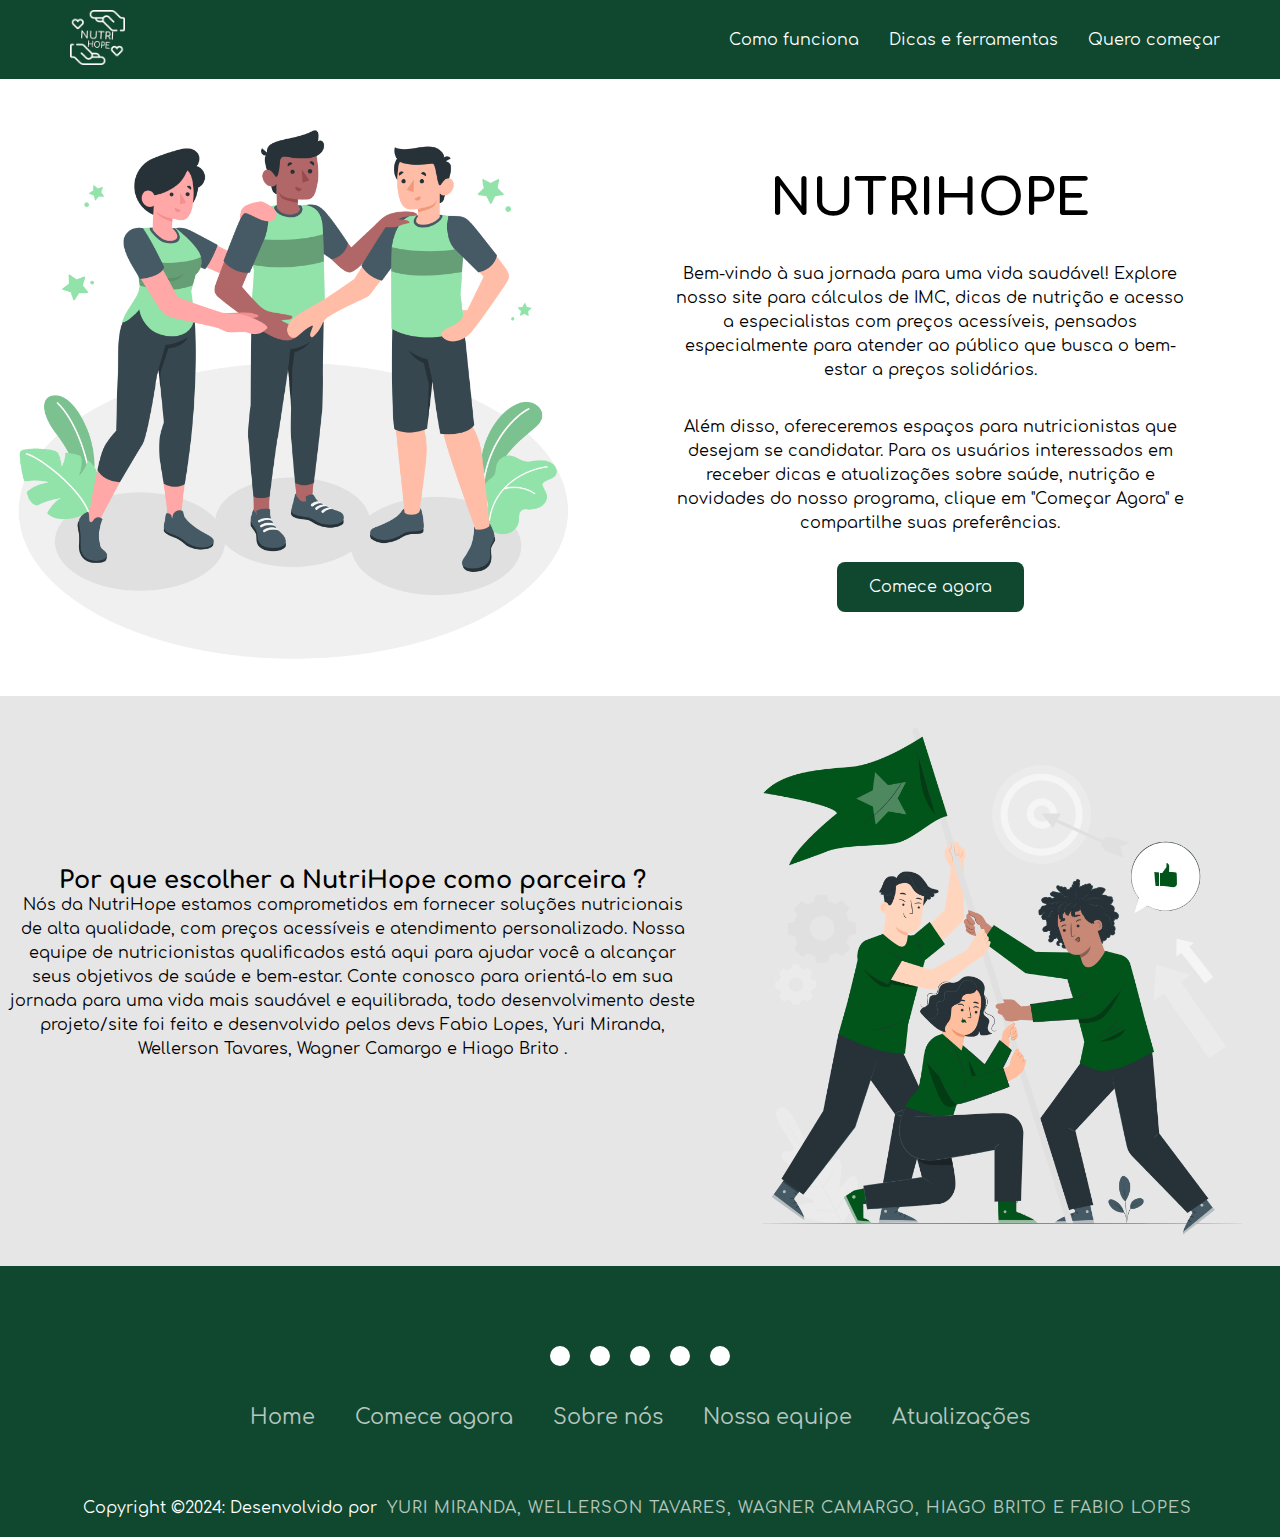
<file: index.html>
<!DOCTYPE html>
<html lang="pt-br">
  <head>
    <meta charset="UTF-8" />
    <meta name="viewport" content="width=device-width, initial-scale=1.0" />
    <link rel="stylesheet" href="css/style.css" />
    <link rel="preconnect" href="https://fonts.googleapis.com" />
    <link rel="preconnect" href="https://fonts.gstatic.com" crossorigin />
    <link
      href="https://fonts.googleapis.com/css2?family=Comfortaa:wght@300..700&display=swap"
      rel="stylesheet"
    />
    <script src="/script/home.js" defer></script>
    <link
      rel="stylesheet"
      href="https://cdnjs.cloudflare.com/ajax/libs/font-awesome/6.5.2/css/all.min.css"
      integrity="sha512-SnH5WK+bZxgPHs44uWIX+LLJAJ9/2PkPKZ5QiAj6Ta86w+fsb2TkcmfRyVX3pBnMFcV7oQPJkl9QevSCWr3W6A=="
      crossorigin="anonymous"
      referrerpolicy="no-referrer"/>
    <title>NutriHope</title>
  </head>
  <body>
    <header>
      <div class="logo">
        <a href="index.html"
          ><img src="images/nutrihopeteste.png" height="55"
        /></a>
      </div>
      <nav>
        <ul>
          <li><a href="comofunciona.html">Como funciona</a></li>
          <li><a href="dicasEferramentas.html">Dicas e ferramentas</a></li>
          <li><a href="comecaagora.html">Quero começar</a></li>
        </ul>
      </nav>
      <!-- Botão do menu para telas menores -->
      <button class="botao-header">Menu</button>
      <!-- Menu de navegação para telas menores -->
      <div class="menu-navegacao">
        <a href="index.html">Inicio</a>
        <a href="comofunciona.html">Como funciona</a>
        <a href="dicasEferramentas.html">Dicas e ferramentas</a>
        <a href="comecaagora.html">Quero começar</a>
      </div>
    </header>
    <main>
      <section class="inicio">
        <img
          src="./images/Team spirit-amico.png"
          alt="Equipenutriimagem"
          width="580"
          height="580"
        />
        <div class="textos">
          <h1>NUTRIHOPE</h1>
          <p class="paragrafos">
            Bem-vindo à sua jornada para uma vida saudável! Explore nosso site
            para cálculos de IMC, dicas de nutrição e acesso a especialistas com
            preços acessíveis, pensados especialmente para atender ao público
            que busca o bem-estar a preços solidários.
          </p>
          <p class="paragrafos">
            Além disso, ofereceremos espaços para nutricionistas que desejam se
            candidatar. Para os usuários interessados em receber dicas e
            atualizações sobre saúde, nutrição e novidades do nosso programa,
            clique em "Começar Agora" e compartilhe suas preferências.
          </p>
          <div class="classe_botao">
            <a class="botao" href="./comecaagora.html">Comece agora</a>
          </div>
        </div>
      </section>
    </main>
    <footer>
      <div class="footerContainer">
        <div class="icon">
          <a href="https://github.com/yurimirandakrt150/Nutrihope-projeto"
            ><i class="fa-brands fa-github"> </i
          ></a>
          <a href=""><i class="fa-brands fa-facebook"> </i></a>
          <a href=""><i class="fa-brands fa-discord"> </i></a>
          <a href=""><i class="fa-brands fa-instagram"> </i></a>
          <a href=""><i class="fa-brands fa-twitter"> </i></a>
        </div>
        <div class="footerNav">
          <ul>
            <li><a href="">Home</a></li>
            <li><a href="">Comece agora</a></li>
            <li><a href="">Sobre nós</a></li>
            <li><a href="">Nossa equipe</a></li>
            <li><a href="">Atualizações</a></li>
          </ul>
        </div>
      </div>
    </footer>
    <div class="footerBottom">
      <p>
        Copyright &copy;2024: Desenvolvido por
        <span class="designers">
          Yuri Miranda, Wellerson Tavares, Wagner Camargo, Hiago Brito e Fabio
          Lopes
        </span>
      </p>
    </div>
  </body>
</html>
</file>
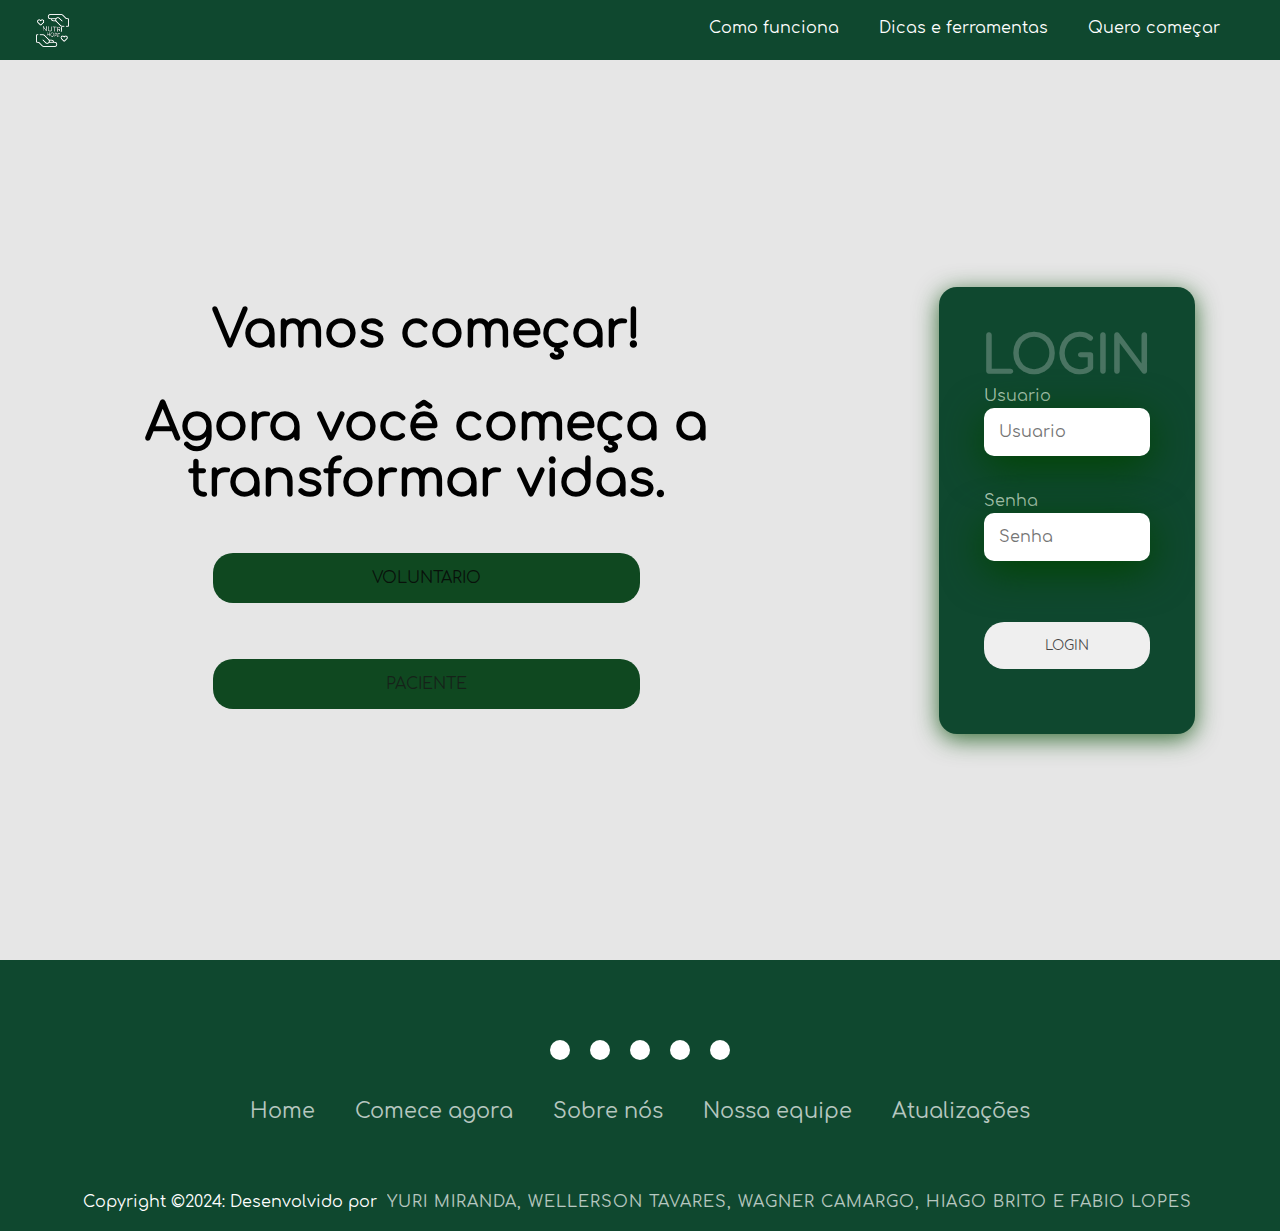
<file: comecaagora.html>
<!DOCTYPE html>
<html lang="pt-br">
  <head>
    <meta charset="UTF-8" />
    <meta name="viewport" content="width=device-width, initial-scale=1.0" />
    <title>Começa agora</title>
    <script src="./script/comecaagora.js" defer></script>
    <link rel="stylesheet" type="text/css" href="css/style_comecaagora.css" />
    <link rel="stylesheet" href="comecaagora.css"  />
    <link rel="stylesheet" href="./css/style.css">
    <link rel="stylesheet" href="https://cdnjs.cloudflare.com/ajax/libs/font-awesome/6.5.2/css/all.min.css" integrity="sha512-SnH5WK+bZxgPHs44uWIX+LLJAJ9/2PkPKZ5QiAj6Ta86w+fsb2TkcmfRyVX3pBnMFcV7oQPJkl9QevSCWr3W6A==" crossorigin="anonymous" referrerpolicy="no-referrer" />
  </head>
  <body>
    <header>
      <nav class="cabecalho_container">
        <div class="cabecalho_menu">
          <a href="index.html">
            <img
              src="./images/nutrihopeteste.png"
              alt="logo cabecalho NutriHope"
            />
          </a>
          <div class="cabecalho_itens">
            <ul>
              <li><a href="comofunciona.html">Como funciona</a></li>
              <li><a href="dicasEferramentas.html">Dicas e ferramentas</a></li>
              <li><a href="comecaagora.html">Quero começar</a></li>
          </ul>
      </nav>
      <!-- Botão do menu para telas menores -->
      <button class="botao-header">Menu</button>
      <!-- Menu de navegação para telas menores -->
      <div class="menu-navegacao">
          <a href="index.html">Inicio</a>
          <a href="comofunciona.html">Como funciona</a>
          <a href="dicasEferramentas.html">Dicas e ferramentas</a>
          <a href="comecaagora.html">Quero começar</a>
      </div>
  </header> 
    <div class="main-login">
      <div class="left-login">
        <h1>Vamos começar!<br /></h1>
        <h1>Agora você começa a transformar vidas.</h1>
        <a href="/voluntario.html" class="bt-voluntario">Voluntario</a>
        <br /><br />
        <a href="/paciente.html" class="bt-paciente">paciente</a>
      </div>
      <div class="right-login">
        <div class="card-login">
          <h1>LOGIN</h1>
          <div class="textfield">
            <label for="Usuario">Usuario</label>
            <input type="text" name="Usuario" placeholder="Usuario" />
            <br /><br />
            <label for="password">Senha</label>
            <input type="password" name="Senha" placeholder="Senha" />
            <br /><br />
          </div>
          <button class="btn-login">Login</button>
        </div>
      </div>
    </div>
    <footer>
      <div class="footerContainer">
        <div class="icon">
          <a href="https://github.com/yurimirandakrt150/Nutrihope-projeto"><i class="fa-brands fa-github"> </i></a>
          <a href=""><i class="fa-brands fa-facebook"> </i></a>
          <a href=""><i class="fa-brands fa-discord"> </i></a>
          <a href=""><i class="fa-brands fa-instagram"> </i></a>
          <a href=""><i class="fa-brands fa-twitter"> </i></a>
        </div>
        <div class="footerNav">
          <ul>
            <li><a href="">Home</a></li>
            <li><a href="">Comece agora</a></li>
            <li><a href="">Sobre nós</a></li>
            <li><a href="">Nossa equipe</a></li>
            <li><a href="">Atualizações</a></li>
          </ul>
        </div>
      </div>
    </footer>
    <div class="footerBottom">
      <p>
        Copyright &copy;2024: Desenvolvido por
        <span class="designers">
          Yuri Miranda, Wellerson Tavares, Wagner Camargo, Hiago Brito e Fabio
          Lopes
        </span>
      </p>
    </div>
  </body>
</html>
</file>
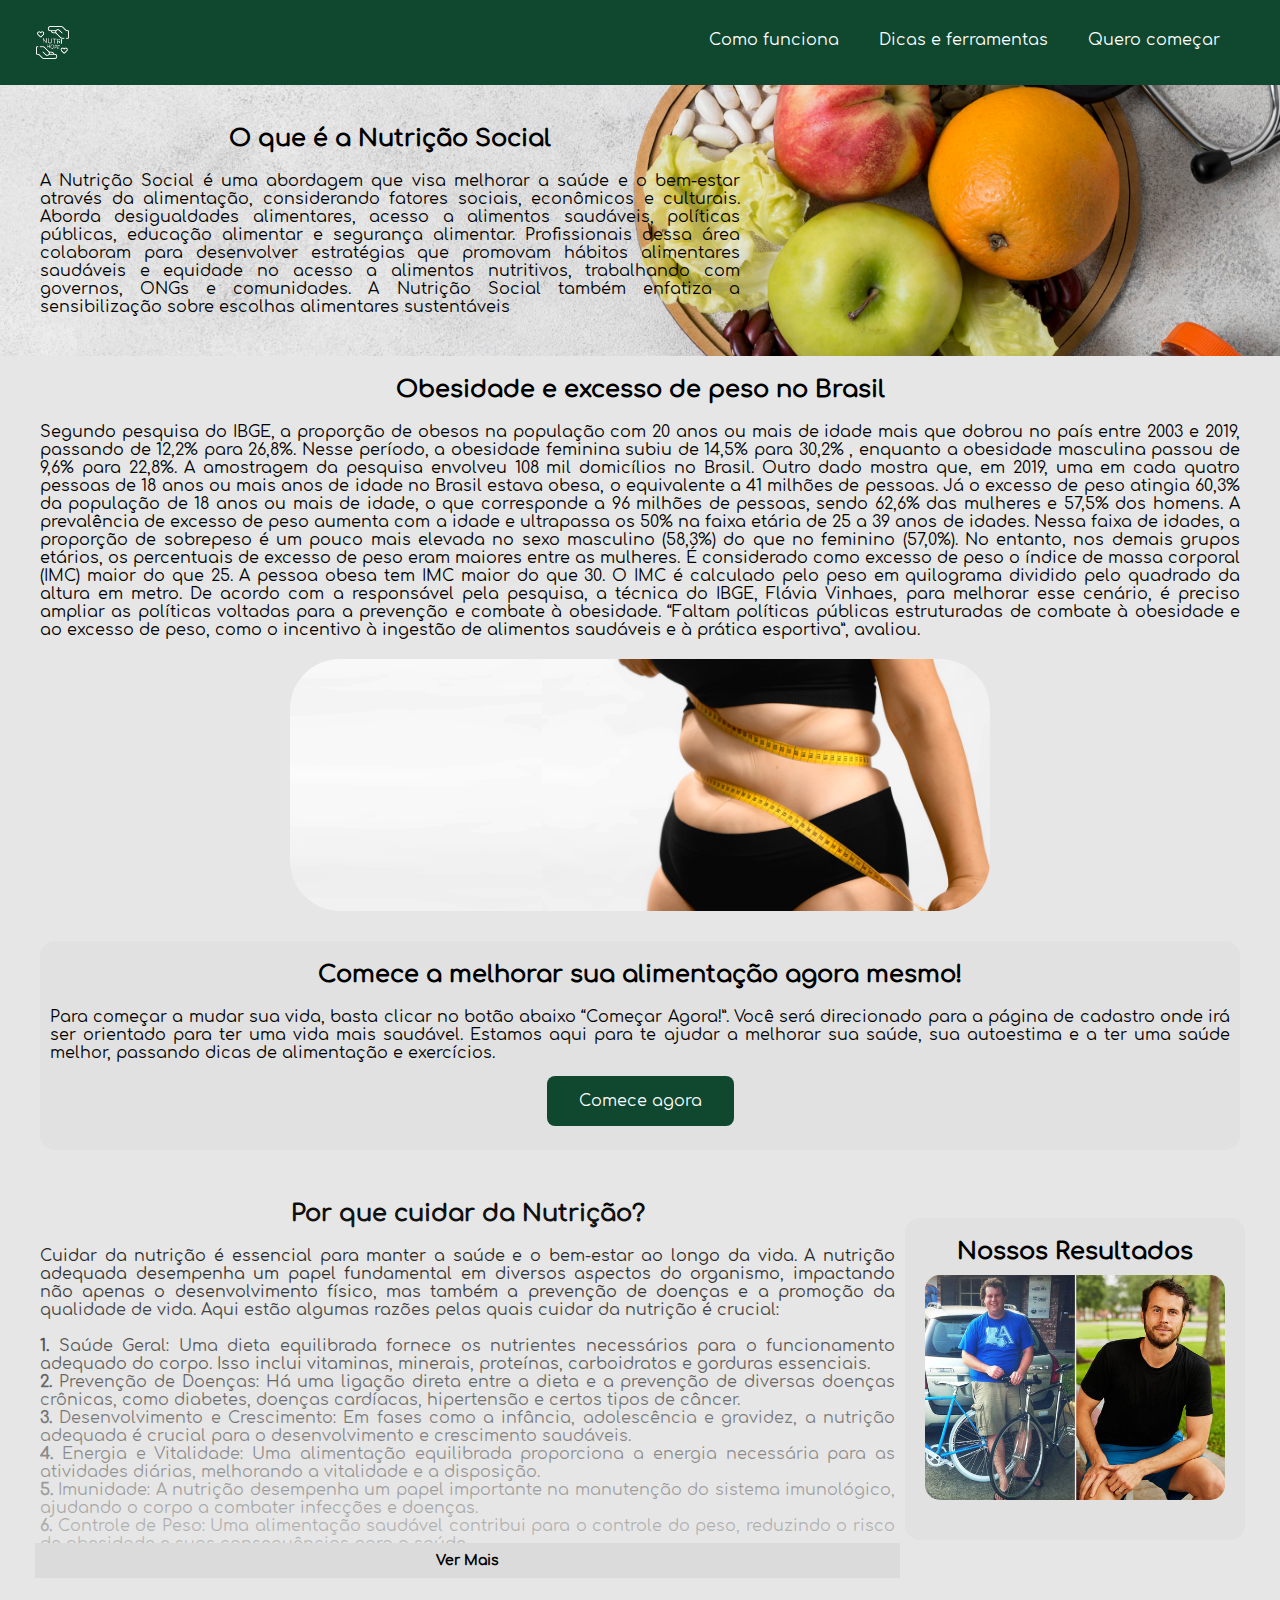
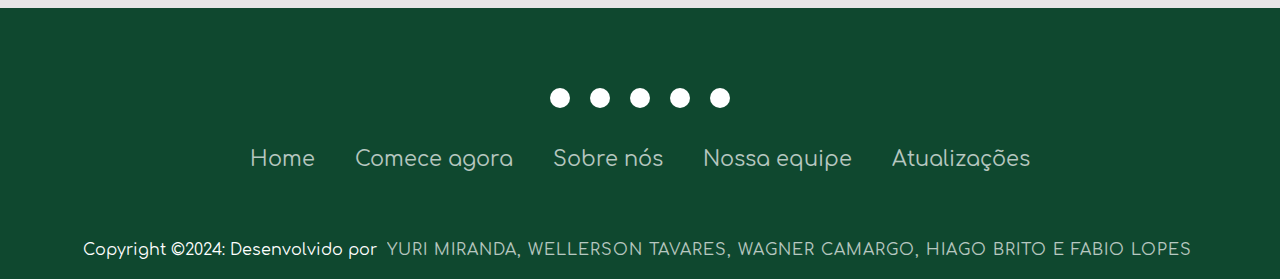
<file: comofunciona.html>
<!DOCTYPE html>
<html lang="pt-br">
  <head>
    <meta charset="UTF-8" />
    <meta name="viewport" content="width=device-width, initial-scale=1.0" />
    <link rel="stylesheet" href="css/style.css" />
    <link rel="stylesheet" href="css/style_como_funciona.css" />
    <script src="./script/comofunciona.js" defer></script>
    <link
      rel="stylesheet"
      href="https://cdnjs.cloudflare.com/ajax/libs/font-awesome/6.5.2/css/all.min.css"
      integrity="sha512-SnH5WK+bZxgPHs44uWIX+LLJAJ9/2PkPKZ5QiAj6Ta86w+fsb2TkcmfRyVX3pBnMFcV7oQPJkl9QevSCWr3W6A=="
      crossorigin="anonymous"
      referrerpolicy="no-referrer"
    />
    <title>NutriHope</title>
  </head>
  <body>
    <header>
      <nav class="cabecalho_container">
        <div class="cabecalho_menu">
          <a href="index.html">
            <img
              src="/images/nutrihopeteste.png"
              alt="logo cabecalho NutriHope"
            />
          </a>

          <div class="cabecalho_itens">
            <ul>
              <li><a href="comofunciona.html">Como funciona</a></li>
              <li><a href="dicasEferramentas.html">Dicas e ferramentas</a></li>
              <li><a href="comecaagora.html">Quero começar</a></li>
          </ul>
      </nav>
      <!-- Botão do menu para telas menores -->
      <button class="botao-header">Menu</button>
      <!-- Menu de navegação para telas menores -->
      <div class="menu-navegacao">
          <a href="index.html">Inicio</a>
          <a href="comofunciona.html">Como funciona</a>
          <a href="dicasEferramentas.html">Dicas e ferramentas</a>
          <a href="comecaagora.html">Quero começar</a>
      </div>
  </header>
    <main>
      <section class="nutrisocial">
        <div>
          <h2>O que é a Nutrição Social</h2>
          <p>
            A Nutrição Social é uma abordagem que visa melhorar a saúde e o
            bem-estar através da alimentação, considerando fatores sociais,
            econômicos e culturais. Aborda desigualdades alimentares, acesso a
            alimentos saudáveis, políticas públicas, educação alimentar e
            segurança alimentar. Profissionais dessa área colaboram para
            desenvolver estratégias que promovam hábitos alimentares saudáveis e
            equidade no acesso a alimentos nutritivos, trabalhando com governos,
            ONGs e comunidades. A Nutrição Social também enfatiza a
            sensibilização sobre escolhas alimentares sustentáveis
          </p>
        </div>
      </section>
      <div class="comofunciona">
        <h2>Obesidade e excesso de peso no Brasil</h2>
        <p>
          Segundo pesquisa do IBGE, a proporção de obesos na população com 20
          anos ou mais de idade mais que dobrou no país entre 2003 e 2019,
          passando de 12,2% para 26,8%. Nesse período, a obesidade feminina
          subiu de 14,5% para 30,2% , enquanto a obesidade masculina passou de
          9,6% para 22,8%. A amostragem da pesquisa envolveu 108 mil domicílios
          no Brasil. Outro dado mostra que, em 2019, uma em cada quatro pessoas
          de 18 anos ou mais anos de idade no Brasil estava obesa, o equivalente
          a 41 milhões de pessoas. Já o excesso de peso atingia 60,3% da
          população de 18 anos ou mais de idade, o que corresponde a 96 milhões
          de pessoas, sendo 62,6% das mulheres e 57,5% dos homens. A prevalência
          de excesso de peso aumenta com a idade e ultrapassa os 50% na faixa
          etária de 25 a 39 anos de idades. Nessa faixa de idades, a proporção
          de sobrepeso é um pouco mais elevada no sexo masculino (58,3%) do que
          no feminino (57,0%). No entanto, nos demais grupos etários, os
          percentuais de excesso de peso eram maiores entre as mulheres. É
          considerado como excesso de peso o índice de massa corporal (IMC)
          maior do que 25. A pessoa obesa tem IMC maior do que 30. O IMC é
          calculado pelo peso em quilograma dividido pelo quadrado da altura em
          metro. De acordo com a responsável pela pesquisa, a técnica do IBGE,
          Flávia Vinhaes, para melhorar esse cenário, é preciso ampliar as
          políticas voltadas para a prevenção e combate à obesidade. “Faltam
          políticas públicas estruturadas de combate à obesidade e ao excesso de
          peso, como o incentivo à ingestão de alimentos saudáveis e à prática
          esportiva”, avaliou.
        </p>
        <img src="./images/obesidade_brasil.png" class="obesidade" />
      </div>
      <div class="melhorealimentacao">
        <h2>Comece a melhorar sua alimentação agora mesmo!</h2>
        <p>
          Para começar a mudar sua vida, basta clicar no botão abaixo “Começar
          Agora!”. Você será direcionado para a página de cadastro onde irá ser
          orientado para ter uma vida mais saudável. Estamos aqui para te ajudar
          a melhorar sua saúde, sua autoestima e a ter uma saúde melhor,
          passando dicas de alimentação e exercícios.
        </p>
        <div class="classe_botao">
          <a class="botao" href="./comecaagora.html">Comece agora</a>
        </div>
      </div>
      <section class="porque_result">
        <section class="porque_vermais">
          <div class="porque">
            <h2>Por que cuidar da Nutrição?</h2>
            <p>
              Cuidar da nutrição é essencial para manter a saúde e o bem-estar
              ao longo da vida. A nutrição adequada desempenha um papel
              fundamental em diversos aspectos do organismo, impactando não
              apenas o desenvolvimento físico, mas também a prevenção de doenças
              e a promoção da qualidade de vida. Aqui estão algumas razões pelas
              quais cuidar da nutrição é crucial:
            </p>
            <br />
            <ol class="list">
              <li>
                Saúde Geral: Uma dieta equilibrada fornece os nutrientes
                necessários para o funcionamento adequado do corpo. Isso inclui
                vitaminas, minerais, proteínas, carboidratos e gorduras
                essenciais.
              </li>
              <li>
                Prevenção de Doenças: Há uma ligação direta entre a dieta e a
                prevenção de diversas doenças crônicas, como diabetes, doenças
                cardíacas, hipertensão e certos tipos de câncer.
              </li>
              <li>
                Desenvolvimento e Crescimento: Em fases como a infância,
                adolescência e gravidez, a nutrição adequada é crucial para o
                desenvolvimento e crescimento saudáveis.
              </li>
              <li>
                Energia e Vitalidade: Uma alimentação equilibrada proporciona a
                energia necessária para as atividades diárias, melhorando a
                vitalidade e a disposição.
              </li>
              <li>
                Imunidade: A nutrição desempenha um papel importante na
                manutenção do sistema imunológico, ajudando o corpo a combater
                infecções e doenças.
              </li>
              <li>
                Controle de Peso: Uma alimentação saudável contribui para o
                controle do peso, reduzindo o risco de obesidade e suas
                consequências para a saúde.
              </li>
              <li>
                Bem-Estar Mental: Alguns nutrientes têm impacto direto na função
                cerebral, podendo influenciar o humor e a saúde mental.
              </li>
              <li>
                Longevidade: Há evidências de que uma dieta saudável está
                associada a uma maior expectativa de vida e ao envelhecimento
                saudável.
              </li>
              <li>
                Qualidade de Vida: Cuidar da nutrição contribui para uma melhor
                qualidade de vida, influenciando não apenas a saúde física, mas
                também aspectos emocionais e sociais.
              </li>
              <li>
                Sustentabilidade: Escolhas alimentares conscientes, como optar
                por alimentos locais e sustentáveis, também contribuem para a
                saúde do planeta.
              </li>
            </ol>
            <div>
              <br />
              <p>
                Em resumo, cuidar da nutrição é uma medida preventiva e
                promotora de saúde, impactando positivamente diversos aspectos
                da vida. Além disso, adotar hábitos alimentares saudáveis pode
                prevenir uma série de problemas de saúde a longo prazo e
                contribuir para uma vida plena e ativa.
              </p>
            </div>
          </div>
          <button id="btnVerMais">Ver Mais</button>
        </section>
        <div class="resultados">
          <h2>Nossos Resultados</h2>
          <div class="imgresultados">
            <img class="slide" src="images/result_1.jpeg" />
            <img class="slide" src="images/result_2.jpeg" />
            <img class="slide" src="images/result_3.jpeg" />
            <img class="slide" src="images/result_4.jpeg" />
            <img class="slide" src="images/result_5.jpeg" />
            <img class="slide" src="images/result_6.jpeg" />
            <img class="slide" src="images/result_7.jpeg" />
            <img class="slide" src="images/result_8.jpeg" />
            <img class="slide" src="images/result_9.jpeg" />
          </div>
        </div>
      </section>
    </main>
    <footer>
      <div class="footerContainer">
        <div class="icon">
          <a href="https://github.com/yurimirandakrt150/Nutrihope-projeto"
            ><i class="fa-brands fa-github"> </i
          ></a>
          <a href=""><i class="fa-brands fa-facebook"> </i></a>
          <a href=""><i class="fa-brands fa-discord"> </i></a>
          <a href=""><i class="fa-brands fa-instagram"> </i></a>
          <a href=""><i class="fa-brands fa-twitter"> </i></a>
        </div>
        <div class="footerNav">
          <ul>
            <li><a href="">Home</a></li>
            <li><a href="">Comece agora</a></li>
            <li><a href="">Sobre nós</a></li>
            <li><a href="">Nossa equipe</a></li>
            <li><a href="">Atualizações</a></li>
          </ul>
        </div>
      </div>
    </footer>
    <div class="footerBottom">
      <p>
        Copyright &copy;2024: Desenvolvido por
        <span class="designers">
          Yuri Miranda, Wellerson Tavares, Wagner Camargo, Hiago Brito e Fabio
          Lopes
        </span>
      </p>
    </div>
  </body>
</html>
</file>
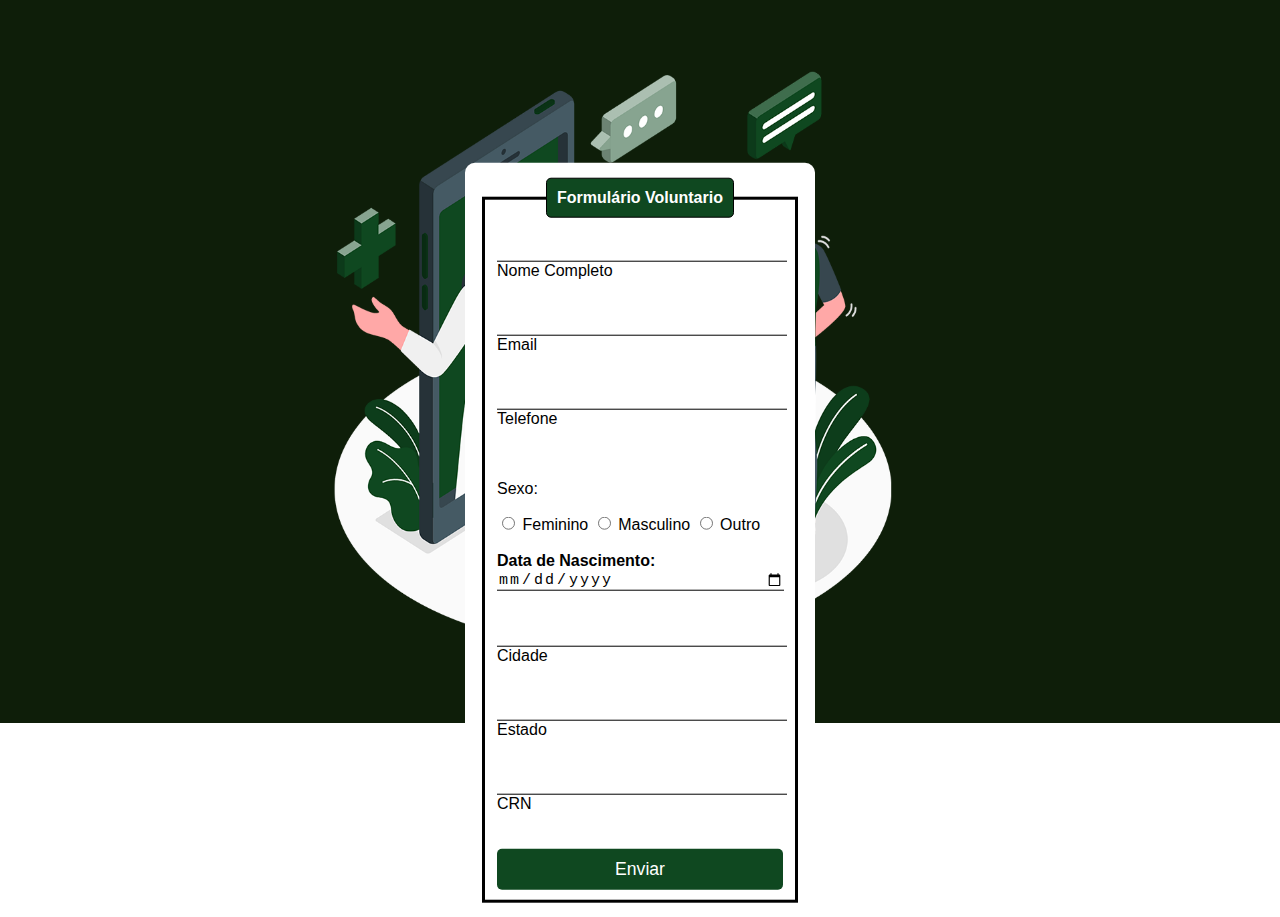
<file: formulario.html>
<!DOCTYPE html>
<html lang="en">
  <head>
    <meta charset="UTF-8" />
    <meta name="viewport" content="width=device-width, initial-scale=1.0" />
    <title>Formulario Voluntario</title>
    <link rel="stylesheet" type="text/css" href="css/style_formulario.css" />
  </head>
  <body>
    <div class="box">
      <form action="">
        <fieldset>
          <legend><b>Formulário Voluntario</b></legend>
          <br />
          <div class="inputbox">
            <input
              type="text"
              name="Nome"
              id="Nome"
              class="inputUser"
              required
            />
            <label for="Nome">Nome Completo</label>
          </div>
          <br /><br />
          <div class="inputbox">
            <input
              type="email"
              name="email"
              id="email"
              class="inputUser"
              required
            />
            <label for="Email">Email</label>
          </div>
          <br /><br />
          <div class="inputbox">
            <input
              type="tel"
              name="Telefone"
              id="Telefone"
              class="inputUser"
              required
            />
            <label for="Telefone">Telefone</label>
          </div>
          <br /><br />
          <p>Sexo:</p>
          <input
            type="radio"
            id="femnino"
            name="Sexo"
            value="Feminino"
            required
          />
          <label for="femenino">Feminino</label>
          <input
            type="radio"
            id="masculino"
            name="Sexo"
            value="masculino"
            required
          />
          <label for="masculino">Masculino</label>
          <input type="radio" id="outro" name="Sexo" value="outro" required />
          <label for="outro">Outro</label>
          <br /><br />
          <div class="inputbox">
            <label for="Data_nascimento"><b>Data de Nascimento:</b></label>
            <input
              type="date"
              name="Data_nascimento"
              id="Data_nascimento"
              class="inputUser"
              required
            />
          </div>
          <br /><br />
          <div class="inputbox">
            <input
              type="text"
              name="Cidade"
              id="Cidade"
              class="inputUser"
              required
            />
            <label for="Cidade">Cidade</label>
          </div>
          <br /><br />
          <div class="inputbox">
            <input
              type="text"
              name="Estado"
              id="Estado"
              class="inputUser"
              required
            />
            <label for="Estado">Estado</label>
          </div>
          <br /><br />
          <div class="inputbox">
            <input type="text" name="CRN" id="CRN" class="inputUser" required />
            <label for="CRN">CRN</label>
          </div>
          <br /><br />
          <button type="submit">Enviar</button>
        </fieldset>
      </form>
    </div>
    <script src="./script/formulario.js"></script>
  </body>
</html>
</file>
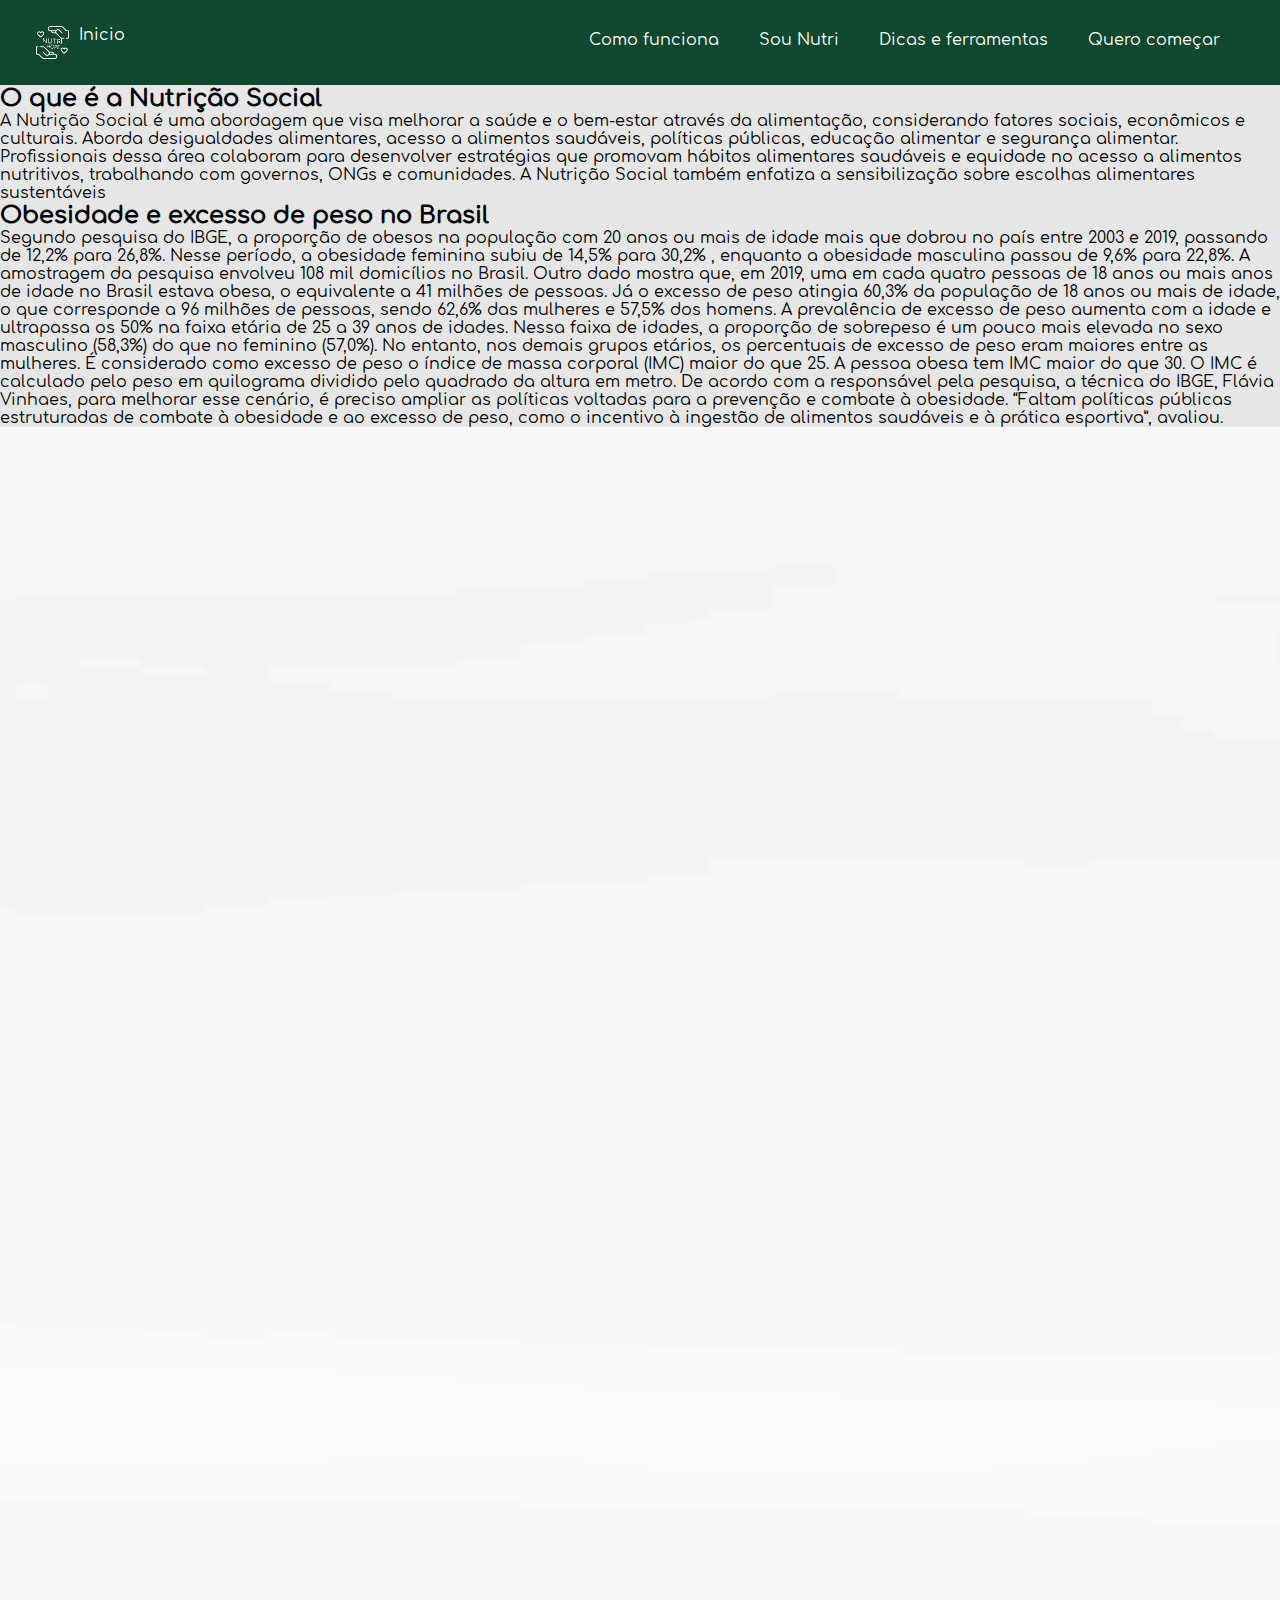
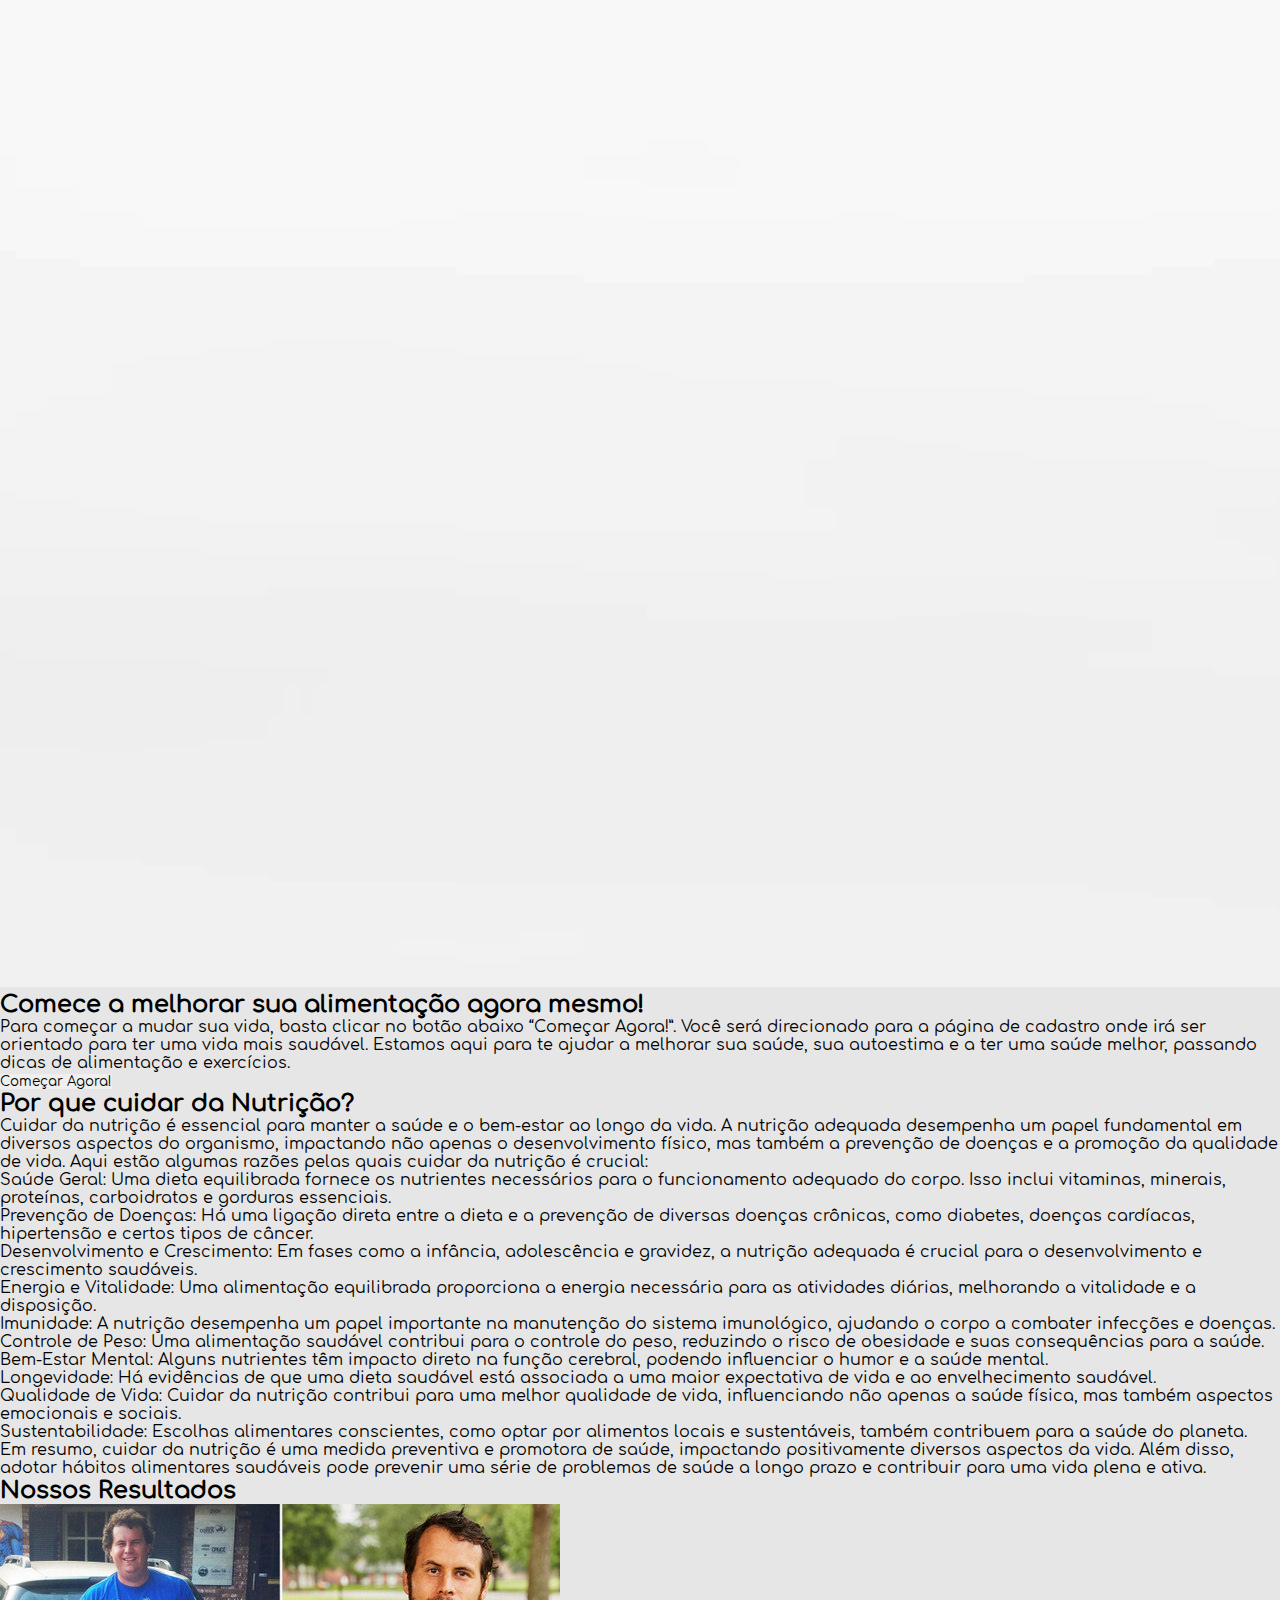
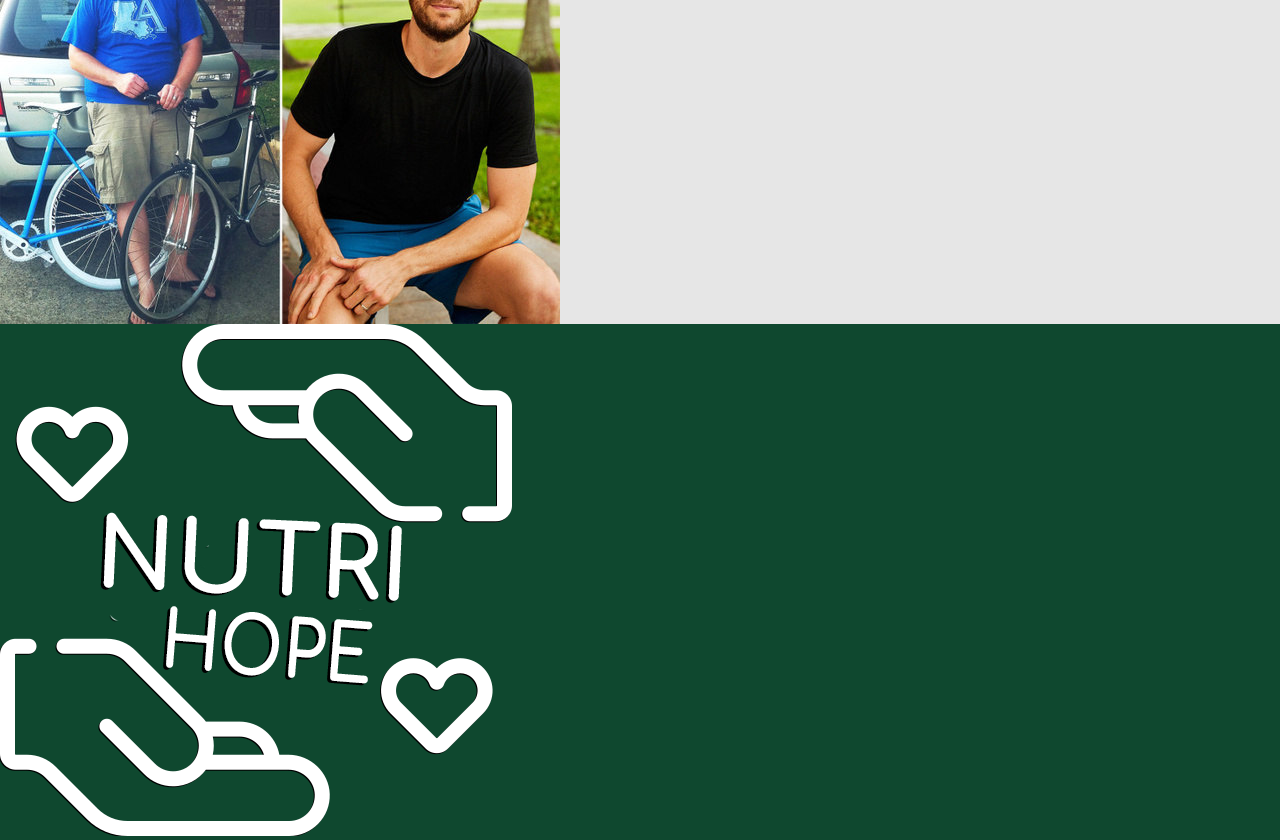
<file: howitworks.html>
<!DOCTYPE html>
<html lang="pt-br">
<head>
    <meta charset="UTF-8">
    <meta name="viewport" content="width=device-width, initial-scale=1.0">
    <link rel="stylesheet" type="text/css" href="css/style.css" />
    <title>Como Funciona?</title>   
</head>
<body>   
    <header>
        <nav class="cabecalho_container">
            <div class="cabecalho_menu">
                <a href="index.html">
                    <img src="/images/nutrihopeteste.png" alt="logo cabecalho NutriHope">
                </a>                
                <div class="cabecalho_inicio">
                    <a href="index.html">Inicio</a>
                </div>

                <div class="cabecalho_itens">
                    <ul>
                        <li><a href="howitworks.html">Como funciona</a></li>
                        <li><a href="sounutri.html">Sou Nutri</a></li>
                        <li><a href="#">Dicas e ferramentas</a></li>
                        <li><a href="#">Quero começar</a></li>
                    </ul>                    
                </div>
            </div>
        </nav>
    </header>
    <main>
        <section class="nutrisocial">
            <div>
                <h2>O que é a Nutrição Social</h2>
                <p>A Nutrição Social é uma abordagem que visa melhorar a saúde e o bem-estar através da alimentação, considerando fatores sociais, econômicos e culturais. Aborda desigualdades alimentares, acesso a alimentos saudáveis, políticas públicas, educação alimentar e segurança alimentar. Profissionais dessa área colaboram para desenvolver estratégias que promovam hábitos alimentares saudáveis e equidade no acesso a alimentos nutritivos, trabalhando com governos, ONGs e comunidades. A Nutrição Social também enfatiza a sensibilização sobre escolhas alimentares sustentáveis</p>
            </div>
        </section>
        <div class="comofunciona">
            <h2>Obesidade e excesso de peso no Brasil</h2>
            <p>Segundo pesquisa do IBGE, a proporção de obesos na população com 20 anos ou mais de idade mais que dobrou no país entre 2003 e 2019, passando de 12,2% para 26,8%. Nesse período, a obesidade feminina subiu de 14,5% para 30,2% , enquanto a obesidade masculina passou de 9,6% para 22,8%. A amostragem da pesquisa envolveu 108 mil domicílios no Brasil. Outro dado mostra que, em 2019, uma em cada quatro pessoas de 18 anos ou mais anos de idade no Brasil estava obesa, o equivalente a 41 milhões de pessoas. Já o excesso de peso atingia 60,3% da população de 18 anos ou mais de idade, o que corresponde a 96 milhões de pessoas, sendo 62,6% das mulheres e 57,5% dos homens. A prevalência de excesso de peso aumenta com a idade e ultrapassa os 50% na faixa etária de 25 a 39 anos de idades. Nessa faixa de idades, a proporção de sobrepeso é um pouco mais elevada no sexo masculino (58,3%) do que no feminino (57,0%). No entanto, nos demais grupos etários, os percentuais de excesso de peso eram maiores entre as mulheres. É considerado como excesso de peso o índice de massa corporal (IMC) maior do que 25. A pessoa obesa tem IMC maior do que 30. O IMC é calculado pelo peso em quilograma dividido pelo quadrado da altura em metro. De acordo com a responsável pela pesquisa, a técnica do IBGE, Flávia Vinhaes, para melhorar esse cenário, é preciso ampliar as políticas voltadas para a prevenção e combate à obesidade. “Faltam políticas públicas estruturadas de combate à obesidade e ao excesso de peso, como o incentivo à ingestão de alimentos saudáveis e à prática esportiva”, avaliou.</p>
            <img src="./images/obesidade_brasil.png" class="obesidade"/>
            <h2>Comece a melhorar sua alimentação agora mesmo!</h2>
            <p>Para começar a mudar sua vida, basta clicar no botão abaixo “Começar Agora!”. Você será direcionado para a página de cadastro onde irá ser orientado para ter uma vida mais saudável. Estamos aqui para te ajudar a melhorar sua saúde, sua autoestima e a ter uma saúde melhor, passando dicas de alimentação e exercícios.</p>
            <button name="start" class="comecebotao">Começar Agora!</button>
        </div>
        <div class="porque" class="comofunciona">
            <h2>Por que cuidar da Nutrição?</h2>
            <p>Cuidar da nutrição é essencial para manter a saúde e o bem-estar ao longo da vida. A nutrição adequada desempenha um papel fundamental em diversos aspectos do organismo, impactando não apenas o desenvolvimento físico, mas também a prevenção de doenças e a promoção da qualidade de vida. Aqui estão algumas razões pelas quais cuidar da nutrição é crucial:</p>
            <ol class="list">
                <li>Saúde Geral: Uma dieta equilibrada fornece os nutrientes necessários para o funcionamento adequado do corpo. Isso inclui vitaminas, minerais, proteínas, carboidratos e gorduras essenciais.</li>
                <li>Prevenção de Doenças: Há uma ligação direta entre a dieta e a prevenção de diversas doenças crônicas, como diabetes, doenças cardíacas, hipertensão e certos tipos de câncer.</li>
                <li>Desenvolvimento e Crescimento: Em fases como a infância, adolescência e gravidez, a nutrição adequada é crucial para o desenvolvimento e crescimento saudáveis.</li>
                <li>Energia e Vitalidade: Uma alimentação equilibrada proporciona a energia necessária para as atividades diárias, melhorando a vitalidade e a disposição.</li>
                <li>Imunidade: A nutrição desempenha um papel importante na manutenção do sistema imunológico, ajudando o corpo a combater infecções e doenças.</li>
                <li>Controle de Peso: Uma alimentação saudável contribui para o controle do peso, reduzindo o risco de obesidade e suas consequências para a saúde.</li>
                <li>Bem-Estar Mental: Alguns nutrientes têm impacto direto na função cerebral, podendo influenciar o humor e a saúde mental.</li>
                <li>Longevidade: Há evidências de que uma dieta saudável está associada a uma maior expectativa de vida e ao envelhecimento saudável.</li>
                <li>Qualidade de Vida: Cuidar da nutrição contribui para uma melhor qualidade de vida, influenciando não apenas a saúde física, mas também aspectos emocionais e sociais.</li>
                <li>Sustentabilidade: Escolhas alimentares conscientes, como optar por alimentos locais e sustentáveis, também contribuem para a saúde do planeta.</li>
            </ol>
            <p>Em resumo, cuidar da nutrição é uma medida preventiva e promotora de saúde, impactando positivamente diversos aspectos da vida. Além disso, adotar hábitos alimentares saudáveis pode prevenir uma série de problemas de saúde a longo prazo e contribuir para uma vida plena e ativa.</p>
        </div>
        <div class="resultados" class="comofunciona">
            <h2>Nossos Resultados</h2>
            <img class="slide" src="images/result_1.jpeg"/>
            <img class="slide" src="images/result_2.jpeg"/>
            <img class="slide" src="images/result_3.jpeg"/>
        </div>
        <script>
            var slideIndex = 0;
            carousel();
    
            function carousel() {
            var i;
            var x = document.getElementsByClassName("slide");
            for (i = 0; i < x.length; i++) {
                x[i].style.display = "none";
            }
            slideIndex++;
            if (slideIndex > x.length) {slideIndex = 1}
            x[slideIndex-1].style.display = "block";
            setTimeout(carousel, 4000); // Change image every 4 seconds
            }
        </script>
    </main>
    <footer>
        <img src="/images/nutrihopeteste.png" alt="logo rodapé NutriHope">
    </footer>

</body>
</html>
</file>
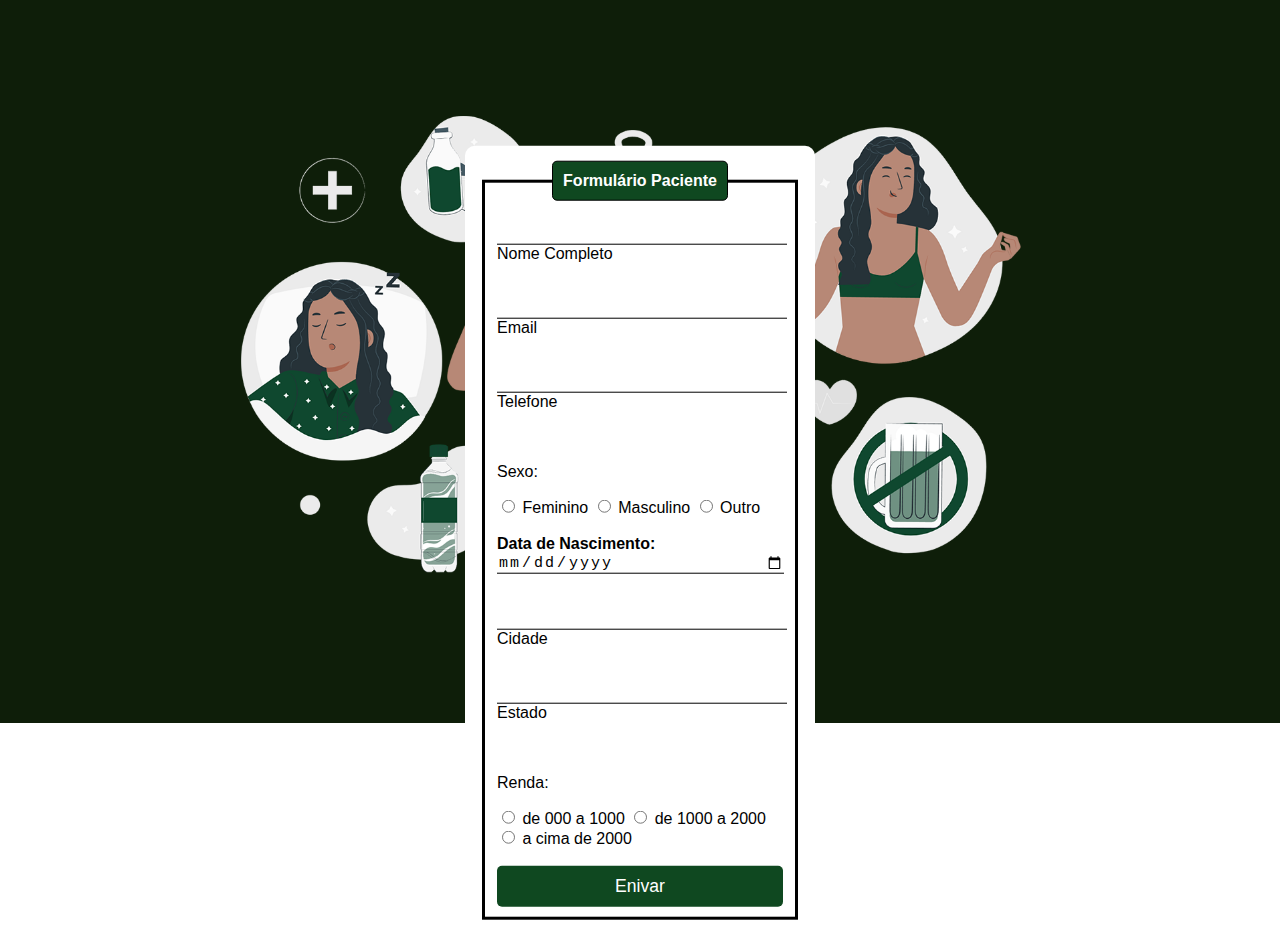
<file: paciente.html>
<!DOCTYPE html>
<html lang="en">
<head>
    <meta charset="UTF-8">
    <meta name="viewport" content="width=device-width, initial-scale=1.0">
    <title>Formulario Paciente</title>
    <link rel="stylesheet" type="text/css" href="css/style_paciente.css" />
    <script src="./script/paciente.js"></script>
</head>
<body>
    <div class="box">
        <form action="">
            <fieldset>
                <legend><b>Formulário Paciente</b></legend>
                <br>
                <div class="inputbox">
                    <input type="text" name="Nome" id="Nome" class="inputUser" required>
                    <label for="Nome">Nome Completo</label>
                </div>
                <br><br>
                <div class="inputbox">
                    <input type="email" name="email" id="email" class="inputUser" required>
                    <label for="Email">Email</label>
                </div>
                <br><br>
                <div class="inputbox">
                    <input type="tel" name="Telefone" id="Telefone" class="inputUser" required>
                    <label for="Telefone">Telefone</label>
                </div>
                <br><br>
                <p>Sexo:</p>
                <input type="radio" id="femnino" name="Sexo" value="Feminino" required>
                <label for="femenino">Feminino</label>
                <input type="radio" id="masculino" name="Sexo" value="masculino" required>
                <label for="masculino">Masculino</label>
                <input type="radio" id="outro" name="Sexo" value="outro" required>
                <label for="outro">Outro</label>
                <br><br>
                <div class="inputbox">
                    <label for="Data_nascimento"><b>Data de Nascimento:</b></label>
                    <input type="date" name="Data_nascimento" id="Data_nascimento" class="inputUser" required>
                </div>
                <br><br>
                <div class="inputbox">
                    <input type="text" name="Cidade" id="Cidade" class="inputUser" required>
                    <label for="Cidade">Cidade</label>
                </div>
                <br><br>
                <div class="inputbox">
                    <input type="text" name="Estado" id="Estado" class="inputUser" required>
                    <label for="Estado">Estado</label>
                </div>
                <br><br>
                <p>Renda:</p>
                <input type="radio" id="Renda" name="Renda" value="Renda" required>
                <label for="Renda">de 000 a 1000</label>
                <input type="radio" id="Renda" name="Renda" value="Renda" required>
                <label for="Renda">de 1000 a 2000</label>
                <input type="radio" id="Renda" name="Renda" value="Renda" required>
                <label for="Renda">a cima de 2000</label>
                <br><br>
                <button>Enivar</button>
            </fieldset>
        </form>
    </div>
</body>
</html>
</file>
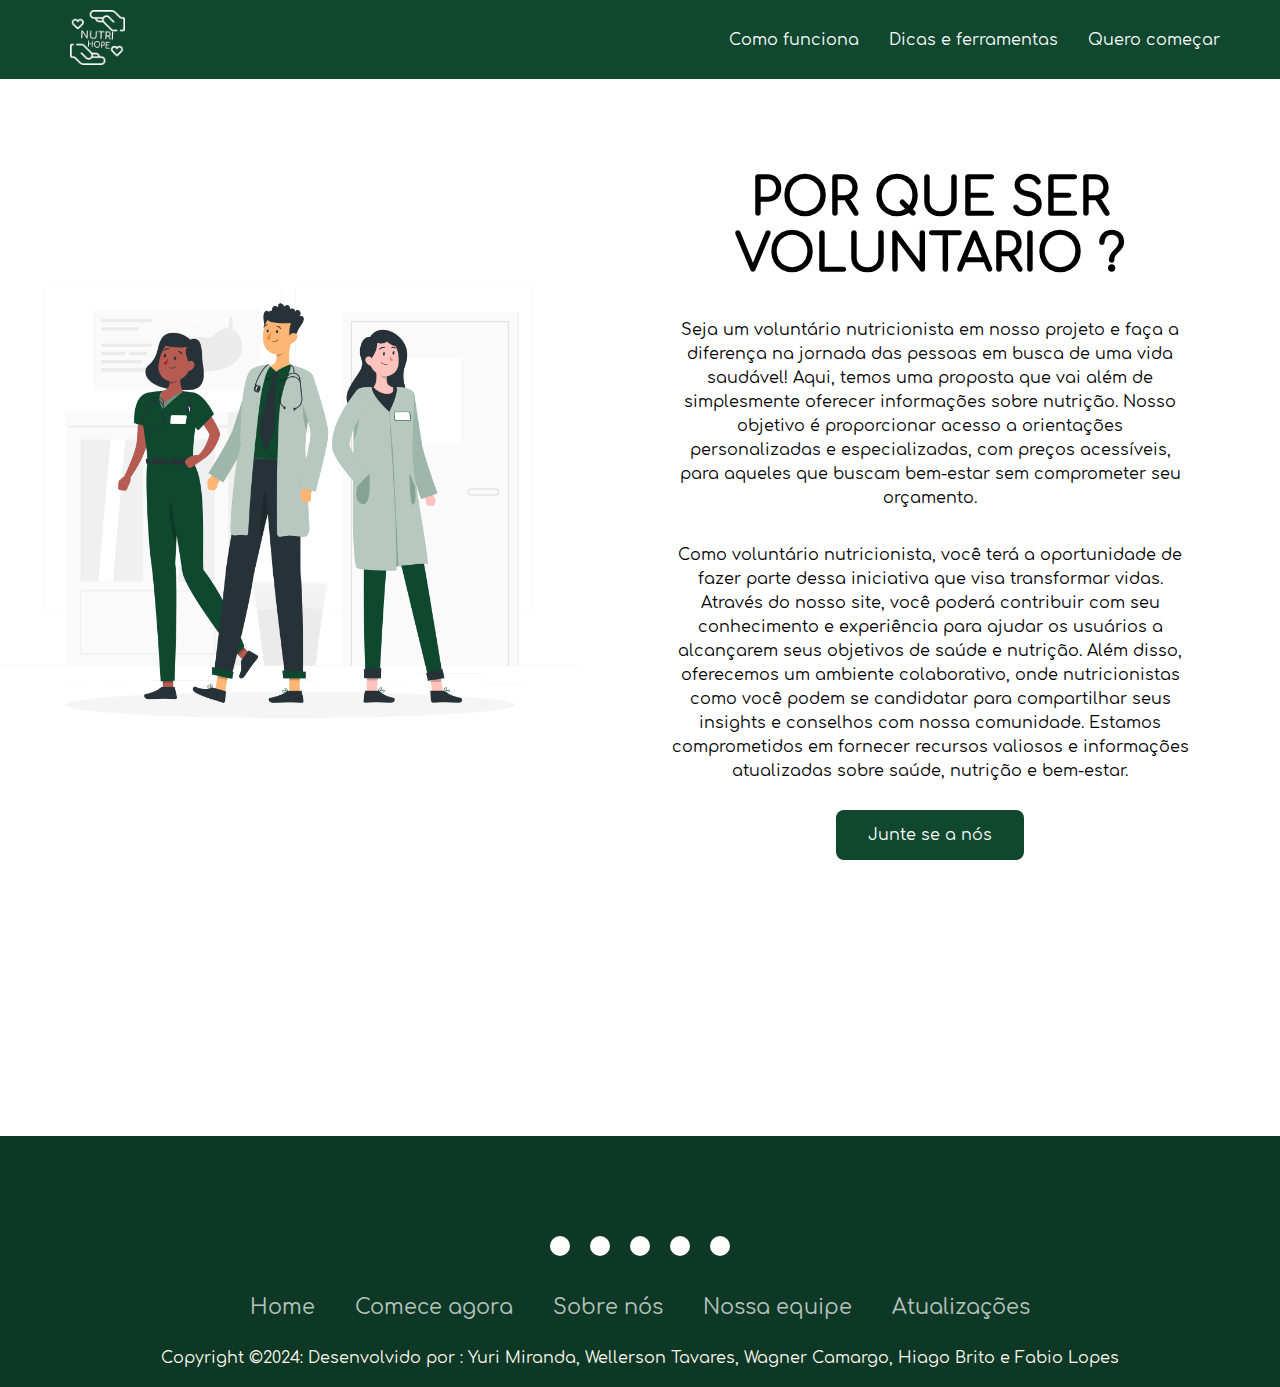
<file: voluntario.html>
<!DOCTYPE html>
<html lang="pt-br">
  <head>
    <meta charset="UTF-8" />
    <meta name="viewport" content="width=device-width, initial-scale=1.0" />
    <title>Seja Voluntario</title>
    <link rel="stylesheet" type="text/css" href="css/style_voluntario.css" />
    <script src="./script/voluntario.js" defer></script>
    <link
      rel="stylesheet"
      href="https://cdnjs.cloudflare.com/ajax/libs/font-awesome/6.5.2/css/all.min.css"
      integrity="sha512-SnH5WK+bZxgPHs44uWIX+LLJAJ9/2PkPKZ5QiAj6Ta86w+fsb2TkcmfRyVX3pBnMFcV7oQPJkl9QevSCWr3W6A=="
      crossorigin="anonymous"
      referrerpolicy="no-referrer"
    />
  </head>
  <body>
    <header>
      <div class="logo">
        <a href="index.html"
          ><img src="images/nutrihopeteste.png" height="55"
        /></a>
      </div>
      <nav>
        <ul>
          <li><a href="comofunciona.html">Como funciona</a></li>
          <li><a href="dicasEferramentas.html">Dicas e ferramentas</a></li>
          <li><a href="comecaagora.html">Quero começar</a></li>
        </ul>
      </nav>
      <!-- Botão do menu para telas menores -->
      <button class="botao-header">Menu</button>
      <!-- Menu de navegação para telas menores -->
      <div class="menu-navegacao">
        <a href="index.html">Inicio</a>
        <a href="comofunciona.html">Como funciona</a>
        <a href="dicasEferramentas.html">Dicas e ferramentas</a>
        <a href="comecaagora.html">Quero começar</a>
      </div>
    </header>
    <main>
      <section class="inicio">
        <img
          src="./images/Doctors-rafiki.png"
          alt="Equipenutriimagem"
          width="580"
        />
        <div class="textos">
          <h1>POR QUE SER VOLUNTARIO ? </h1>
          <p class="paragrafos">
            Seja um voluntário nutricionista em nosso projeto e faça a diferença na jornada das pessoas em busca de uma vida saudável! Aqui, temos uma proposta que vai além de simplesmente oferecer informações sobre nutrição. Nosso objetivo é proporcionar acesso a orientações personalizadas e especializadas, com preços acessíveis, para aqueles que buscam bem-estar sem comprometer seu orçamento.
          </p>
          <p class="paragrafos">
            Como voluntário nutricionista, você terá a oportunidade de fazer parte dessa iniciativa que visa transformar vidas. Através do nosso site, você poderá contribuir com seu conhecimento e experiência para ajudar os usuários a alcançarem seus objetivos de saúde e nutrição.

            Além disso, oferecemos um ambiente colaborativo, onde nutricionistas como você podem se candidatar para compartilhar seus insights e conselhos com nossa comunidade. Estamos comprometidos em fornecer recursos valiosos e informações atualizadas sobre saúde, nutrição e bem-estar.
          </p>
          <div class="classe_botao">
            <a class="botao" href="./formulario.html">Junte se a nós</a>
          </div>
    </main>
    <footer>
      <div class="footerContainer">
        <div class="icon">
          <a href="https://github.com/yurimirandakrt150/Nutrihope-projeto"
            ><i class="fa-brands fa-github"> </i
          ></a>
          <a href=""><i class="fa-brands fa-facebook"> </i></a>
          <a href=""><i class="fa-brands fa-discord"> </i></a>
          <a href=""><i class="fa-brands fa-instagram"> </i></a>
          <a href=""><i class="fa-brands fa-twitter"> </i></a>
        </div>
        <div class="footerNav">
          <ul>
            <li><a href="">Home</a></li>
            <li><a href="">Comece agora</a></li>
            <li><a href="">Sobre nós</a></li>
            <li><a href="">Nossa equipe</a></li>
            <li><a href="">Atualizações</a></li>
          </ul>
        </div>
            <p class="footerBottom">
              Copyright &copy;2024: Desenvolvido por 
                : Yuri Miranda, Wellerson Tavares, Wagner Camargo, Hiago Brito e Fabio
                Lopes</p>
      </div>
    </footer>
  </body>
</html>
</file>
<file: css/style_comecaagora.css>
* {
    margin: 0;
    padding: 0;
    border: 0;
    box-sizing: border-box;
    font-family: Comfortaa, sans-serif;
  }

.Inicio > h2{
    display: flex;
    margin-left: 40px;
    margin: 0;
    padding: 0;
    box-sizing: border-box;
    color: black;
    font-size: 15px;
}

.Inicio a{
    color: aliceblue;
    text-decoration: none;
}

.navegação{
    display: flex;
    margin-left: 40px;
    margin: 0;
    padding: 0;
    box-sizing: border-box;
}

.navegação > li {
    margin: 55px;
    justify-content: flex-end;
    list-style: none;
}

.navegação > li a {
    text-decoration: none;
    font-size: 15px;
    color: aliceblue;
}

.navegação > li a :hover{
    background-color: #0f4820;
}

header {
    background-color: #0f4820;
    color: aliceblue;
    width: 100%;    
}

a {
    text-decoration: none;
    color: white;
}

header {
    background-color: #0F482F;
    color: aliceblue;
    width: 100%;
    padding: 10px 20px;
    display: flex;
    justify-content: space-between;
    align-items: center;
}

.logo img {
    height: 55px;
    margin-left: 50px;
}

nav ul {
    list-style: none;
    display: flex;
    gap: 20px;
    margin-right: 30px;
}

nav ul li {
    margin-right: 10px;
}

nav ul li a {
    text-decoration: none;
    color: white;
}

/* Botão do menu para telas menores */
.botao-header {
    display: none; /* Oculto por padrão */
}

/* Menu de navegação para telas menores */
.menu-navegacao {
    display: none;
    position: absolute;
    top: 70px;
    right: 20px;
    background-color: #f9f9f9;
    min-width: 160px;
    box-shadow: 0px 8px 16px 0px rgba(0, 0, 0, 0.2);
    z-index: 1;
    border-radius: 30px;
}

.menu-navegacao a {
    color: black;
    padding: 12px 16px;
    text-decoration: none;
    display: block;
    border-radius: 30px;
}

.menu-navegacao a:hover {
    background-color: #f1f1f1;
}

@media screen and (max-width: 600px) {
    .botao-header {
        display: inline-block; /* Mostra o botão quando a tela estiver com 600px ou menos */
        background-color: #0f4820;
        border: none;
        color: white;
        padding: 10px 20px;
        text-align: center;
        text-decoration: none;
        font-size: 16px;
        cursor: pointer;
        margin-right: 30px;
        border-radius: 30px;
    }

    nav ul {
        display: none;
    }

    /* Mostra o menu quando o botão é clicado */
    .botao-header:focus + .menu-navegacao {
        display: block;
    }
}

  nav ul li a:hover {
    color: rgb(128, 128, 128); 
  }

body {
    margin: 0;
    font-family: "Comfortaa", sans-serif; 
}

.main-login{
    height: 100vh;
    color: aliceblue;
    display: flex;
    justify-content: center; 
    align-items: center;
}
@media (max-width: 700px){
    .main-login{
        flex-direction: column;
        margin-top: 200px;
        margin-bottom: 250px;
    }
}

.left-login{
    width: 100vw;
    height: 100vh;
    display: flex;
    justify-content: center;
    align-items: center;
    flex-direction: column;
}

.left-login > h1 {
    color: black;
}

.right-login{
    width: 50vw;
    height: 100vh;
    display: flex;
    justify-content: center;
    align-items: center;
}

.card-login{
    width: 500px;
    display: flex;
    justify-content:center;
    align-items: center;
    flex-direction: column;
    padding: 40px 45px;
    background: #0f4820;
    border-radius: 18px;
    box-shadow: 0px 5px 25px rgba(1, 74, 1, 0.77);
}

.card-login > h1 {
    color: #f7f7f741;
    font-weight: 800;
    margin: 0;
}

.textfield{
    width: 100%;
    display: flex;
    flex-direction: column;
    align-items: flex-start;
    justify-content: center;
}

.textfield > input{
    width: 100%;
    border: none;
    border-radius: 10px;
    padding: 15px;
    color: rgb(82, 116, 82);
    font-size: 12pt;
    box-shadow: 0px 10px 40px rgb(1, 69, 1);
    outline: none;
    box-sizing: border-box;
}

.textfield > label{
    color:rgba(209, 226, 211, 0.856);
    margin-bottom: 3px;
}

.btn-login{
    width: 100%;
    padding: 16px 0px;
    margin: 25px;
    border: none;
    border-radius: 20px;
    outline: none;
    text-transform: uppercase;
    color: #181a19cd;
    cursor: pointer;
}

.bt-voluntario{
    width: 50%;
    padding: 16px 0px;
    margin: 10px;
    border: none;
    border-radius: 20px;
    outline: none;
    text-transform: uppercase;
    color: #ffffffdd;
    cursor: pointer;
    background-color: #0f4820;
    text-align: center;
}

.bt-paciente{
    width: 50%;
    padding: 16px 0px;
    margin: 10px;
    border: none;
    border-radius: 20px;
    outline: none;
    text-transform: uppercase;
    color: #ffffffd4;
    background-color: #0f4820;
    text-align: center;
}
</file>
<file: comecaagora.css>
.Inicio > h2{
    display: flex;
    margin-left: 40px;
    margin: 0;
    padding: 0;
    box-sizing: border-box;
    color: black;
    font-size: 15px;
}

.Inicio a{
    color: aliceblue;
    text-decoration: none;
}

.navegação{
    display: flex;
    margin-left: 40px;
    margin: 0;
    padding: 0;
    box-sizing: border-box;
}

.navegação > li {
    margin: 55px;
    justify-content: flex-end;
    list-style: none;
}

.navegação > li a {
    text-decoration: none;
    font-size: 15px;
    color: aliceblue;
}

.navegação > li a :hover{
    background-color: rgba(184, 217, 184, 0.868);
}

header{
    display: flex;
    align-items: center;
    justify-content: space-around;
    width: 100%;
    height: 60px;
    background-color: #0F482F;
}

body {
    margin: 0;
    font-family: "Comfortaa", sans-serif; 
}

.main-login{
    width: 100vw;
    height: 100vh;
    color: aliceblue;
    display: flex;
    justify-content: center; 
    align-items: center;
}

.left-login{
    width: 100vw;
    height: 100vh;
    display: flex;
    justify-content: center;
    align-items: center;
    flex-direction: column;
}

.left-login > h1 {
    color: black;
}

.right-login{
    width: 50vw;
    height: 100vh;
    display: flex;
    justify-content: center;
    align-items: center;
}

.card-login{
    width: 60%;
    display: flex;
    justify-content:center;
    align-items: center;
    flex-direction: column;
    padding: 40px 45px;
    background-color: #0F482F;
    border-radius: 18px;
    box-shadow: 0px 5px 25px rgba(1, 74, 1, 0.77);
}

.card-login > h1 {
    color: #f7f7f741;
    font-weight: 800;
    margin: 0;
}

.textfield{
    width: 100%;
    display: flex;
    flex-direction: column;
    align-items: flex-start;
    justify-content: center;
}

.textfield > input{
    width: 100%;
    border: none;
    border-radius: 10px;
    padding: 15px;
    color: rgb(82, 116, 82);
    font-size: 12pt;
    box-shadow: 0px 10px 40px rgb(1, 69, 1);
    outline: none;
    box-sizing: border-box;
}

.textfield > label{
    color:rgba(209, 226, 211, 0.856);
    margin-bottom: 3px;
}

.btn-login{
    width: 100%;
    padding: 16px 0px;
    margin: 25px;
    border: none;
    border-radius: 20px;
    outline: none;
    text-transform: uppercase;
    color: #181a19cd;
    cursor: pointer;
}

.bt-voluntario{
    width: 50%;
    padding: 16px 0px;
    margin: 10px;
    border: none;
    border-radius: 20px;
    outline: none;
    text-transform: uppercase;
    color: #070707dd;
    cursor: pointer;
}

.bt-paciente{
    width: 50%;
    padding: 16px 0px;
    margin: 10px;
    border: none;
    border-radius: 20px;
    outline: none;
    text-transform: uppercase;
    color: #171a18d4
}
</file>
<file: css/style_como_funciona.css>
/* Remover espaço em brando lateral no mobile

 */
 html, body{
    overflow-x: hidden !important; 
}
p {
    text-align: justify;
}

main{
    margin-top: 0px;
    padding-top: 0px;
    padding-left: 0px;
    padding-right: 0px;
}

.nutrisocial{
    background-image: url("../images/fundo.jpg");
    background-size: 100%;
    background-position:center;
    background-repeat: no-repeat;
    overflow: hidden;
}
@media (max-width: 700px){
    .nutrisocial{
        flex-direction: column;
        background-size: 120%;
        margin-top: -20px;
        background-image: url("/images/fundo-copia.jpg");
    }
}




.nutrisocial div{
    margin: 40px;
    display: flex;
    flex-direction: column;
    flex-wrap: wrap;
    align-items: center;
    align-content: start;
}

.nutrisocial div p{
    width: 700px;
    max-width: 100%;
    max-height: 100%;
}

.nutrisocial div h2{
    text-align: center;
    padding-bottom: 20px;
}

div{
    counter-reset: item;
}

.comofunciona h2{
    padding-bottom: 20px;
    padding-top: 20px;
    text-align: center;
}

.classe_botao {
    margin-top: 20px;
}

.porque h2{
    text-align: center;
    padding-bottom: 20px;
    padding-top: 20px;
}

.resultados h2{
    text-align: center;
    padding-bottom: 10px;
}

.porque{
    display: flex;
    flex-direction: column;
    max-width: 1400px;
    text-align: justify;
    margin-left: 40px;
    height: 363px;
    overflow: hidden;
    position: relative;
}

.porque.active{
    height: auto;
}

.porque::before{
    content: '';
    position: absolute;
    bottom: 0;
    width: 100%;
    height: 100%;
    background: linear-gradient(transparent, rgba(230, 230, 230, 0.800));
}

.porque.active::before{
    visibility: hidden;
}

.porque_vermais{
    display: flex;
    flex-direction: column;
    align-items: center;
}
@media (max-width: 700px){
    .porque_vermais{
        flex-direction: column;
        margin-right: 30px;
    }
}

.resultados{
    display: flex;
    flex-direction: column;
    flex-wrap: wrap;
    align-content: center;
    margin-right: 35px;
    margin-left: 10px;
}

.porque_result{
    display: flex;
    justify-content: space-between;
    align-items: center;
    margin-bottom: 30px;
}
@media (max-width: 700px){
    .porque_result{
        flex-direction: column;
    }
}

.resultados{
    background-color: hsla(0, 0%, 88%, 0.9);
    padding: 20px;
    border-radius: 15px;
    max-height: 375px;
}

.resultados img{
    max-width: 300px;
    max-height: 300px;
    border-radius: 15px;
}

.imgresultados{
    padding-bottom: 20px;
}

div.comofunciona{
    display:flex;
    flex-direction: column;
    flex-wrap: wrap;
    align-items: center;
}

.obesidade{
    margin-top: 20px;
    max-width: 700px;
    border-radius: 50px;
    margin-bottom: 30px;
}
@media (max-width: 700px){
    .obesidade{
        flex-direction: column;
        width: 300px;
        margin-top: 30px;
    }
}


ol li:before {
    content: counter(item) ". ";
    counter-increment: item;
    font-weight: bold;
}

.comofunciona{
    margin-left: 40px;
    margin-right: 40px;
}
@media (max-width: 700px){
    .comofunciona{
        flex-direction: column;
    }
}



.melhorealimentacao{
    margin-left: 40px;
    margin-right: 40px;
    margin-bottom: 30px;
    padding-bottom: 30px;
    padding-left: 10px;
    padding-right: 10px;
    background-color: hsla(0, 0%, 88%, 0.9);
    border-radius: 15px;
}

.melhorealimentacao h2{
    display: flex;
    flex-direction: column;
    flex-wrap: wrap;
    align-content: center;
    padding-bottom: 20px;
    padding-top: 20px;
}
.cabecalho_menu a:hover{
    color: #bdbcbc;
    text-decoration: none;
}

#mais{
    display: inline;
}

#resumo{
    display: inline;
}

#btnVerMais{
    margin-left: 40px;
    border:none;
    padding: 10px;
    background-color: hsl(0, 0%, 86%);
    cursor: pointer;
    font-size: 14px;
    font-weight: bold;
    width: 96.7%;
}

.footerBottom p{
    text-align: center;
}
</file>
<file: css/style_formulario.css>
body{
    font-family: Arial, Helvetica, sans-serif;
    background-image: url(/images/fundo\ volutanrio\ form.png);
    background-repeat: no-repeat;
    background-size: cover;
}
.box{
    position: absolute;
    top: 60%;
    left: 50%;
    transform: translate(-50%, -50%);
    background-color: #ffffff; 
    padding: 15px;

    border-radius: 10px;
    width: 25%;
    color: rgb(0, 0, 0);

}

fieldset{
    border: 3px solid rgb(0, 0, 0);
}

legend{
    border: 1px solid rgb(0, 0, 0);
    padding: 10px;
    text-align: center;
    background-color: #0f4820;
    border-radius: 5px;
    color: white;
}

.inputbox{
    position: relative;
}

.inputUser{
    background: none;
    border: none;
    border-bottom: 1px solid rgb(0, 0, 0);
    outline: none;
    color: rgb(0, 0, 0);
    font-size: 15px;
    width: 100%;
    letter-spacing: 2px;
}

button {
    padding: 10px;
    border: none;
    text-align: center;
    border-radius: 5px;
    background-color: #0f4820;
    color: white;
    font-size: 1.1rem;
    cursor: pointer;
    width: 100%;
}

@media only screen and (max-width: 600px) {
    .box {
        width: 90%;
        margin: 0 auto;
    }

    .inputbox {
        width: 100%;
    }

}

.primeira_imagem{
    display: flex;
    padding: 12vh;
}
</file>
<file: css/style_paciente.css>
body{
    font-family: Arial, Helvetica, sans-serif;
    background-image: url(/images/fundo\ form\ paciente.png);
    background-repeat: no-repeat;
    background-size: cover;
}
.box{
    position: absolute;
    top: 60%;
    left: 50%;
    transform: translate(-50%, -50%);
    background-color: #ffffff;  
    padding: 15px;
    border-radius: 10px;
    width: 25%;
    color: rgb(0, 0, 0);

}

fieldset{
    border: 3px solid rgb(0, 0, 0);
}

legend{
    border: 1px solid rgb(0, 0, 0);
    padding: 10px;
    text-align: center;
    background-color: #0f4820;
    border-radius: 5px;
    color: white;
}

.inputbox{
    position: relative;
}

.inputUser{
    background: none;
    border: none;
    border-bottom: 1px solid rgb(0, 0, 0);
    outline: none;
    color: rgb(0, 0, 0);
    font-size: 15px;
    width: 100%;
    letter-spacing: 2px;
}

button {
    padding: 10px;
    border: none;
    text-align: center;
    border-radius: 5px;
    background-color: #0f4820;
    color: rgb(255, 255, 255);
    font-size: 1.1rem;
    cursor: pointer;
    width: 100%;
}

@media only screen and (max-width: 600px) {
    .box {
        width: 90%;
        margin: 0 auto;
    }

    .inputbox {
        width: 100%;
    }

}
</file>
<file: css/style_voluntario.css>
* {
    margin: 0;
    padding: 0;
    border: 0;
    box-sizing: border-box;
    font-family: Comfortaa, sans-serif;
  }
  
  /* Remover espaço em brando lateral no mobile

 */
html, body{
    overflow-x: hidden !important; 
}

/* Body */
body {
    background-color: rgb(255, 255, 255);
    min-width: auto;
}

/* Fonte */
@font-face {
    font-family: Comfortaa;
    src: url(../font/Comfortaa-Regular.ttf);
}

/* Header */
a {
    text-decoration: none;
    color: white;
}

header {
    background-color: #0F482F;
    color: aliceblue;
    width: 100%;
    padding: 10px 20px;
    display: flex;
    justify-content: space-between;
    align-items: center;
}

.logo img {
    height: 55px;
    margin-left: 50px;
}

nav ul {
    list-style: none;
    display: flex;
    gap: 20px;
    margin-right: 30px;
}

nav ul li {
    margin-right: 10px;
}

nav ul li a {
    text-decoration: none;
    color: white;
}

/* Botão do menu para telas menores */
.botao-header {
    display: none; /* Oculto por padrão */
}

/* Menu de navegação para telas menores */
.menu-navegacao {
    display: none;
    position: absolute;
    top: 70px;
    right: 20px;
    background-color: #f9f9f9;
    min-width: 160px;
    box-shadow: 0px 8px 16px 0px rgba(0, 0, 0, 0.2);
    z-index: 1;
}

.menu-navegacao a {
    color: black;
    padding: 12px 16px;
    text-decoration: none;
    display: block;
}

.menu-navegacao a:hover {
    background-color: #f1f1f1;
}

@media screen and (max-width: 600px) {
    .botao-header {
        display: inline-block; /* Mostra o botão quando a tela estiver com 600px ou menos */
        background-color: #4CAF50;
        border: none;
        color: white;
        padding: 10px 20px;
        text-align: center;
        text-decoration: none;
        font-size: 16px;
        cursor: pointer;
        margin-right: 30px;
        border-radius: 30px;
    }

    nav ul {
        display: none;
    }

    /* Mostra o menu quando o botão é clicado */
    .botao-header:focus + .menu-navegacao {
        display: block;
    }
}

  nav ul li a:hover {
    color: rgb(128, 128, 128); 
  }
  

/* Links */
a {
    text-decoration: none;
    color: white;
}

/* Lista */
li {
    list-style-type: none;
}

/* Container do cabeçalho */
.cabecalho_container {
    display: flex;
    height: 65px; 
    
}

/* Menu */
.cabecalho_menu {
    margin: 1rem 1rem;
    display: flex;
    
}

/* Imagem no menu */
.cabecalho_menu a {
    display: flex;

}

.cabecalho_menu img {
    object-fit: cover;
    margin-right: 10px;
}

/* Itens do cabeçalho */
.cabecalho_itens {
    display: flex;
    right: 0;
    position: absolute;
    margin-right: 15px;
}

.cabecalho_itens li {
    padding: 5px;
    display: inline-block;
    text-align: right;
}

/* Rodapé Seção Inicio */
footer {
    background-color: #0F482F;
}
.footerContainer{
    width: 100%;
    padding: 90px 30px 20px; 
    bottom: 0;
    background-color: #0c3825;
    
}
.icon{
    display: flex;
    justify-content: center;
}
.icon a{
   text-decoration: none;
   padding: 10px;
      margin: 10px;
    border-radius: 50%;
    background-color: #ffffff;
}
.footerNav{
    margin-top: 30px;
    margin-bottom: 30px;
}
.footerNav ul{
    display: flex;
    justify-content: center;

}
.footerNav ul li a{
    color: white;
    margin: 20px;
    font-size: 1.3em;
    opacity: 0.7;
    transition: 0.5s;
}
.footerNav ul li a:hover{
    opacity: 1;
  }
  
footer  {
    display: flex;
    margin-top: 15%;
}

.footerBottom{
    display: flex;
    justify-content: center;
    color: floralwhite;
}


.icon a i{
    font-size: 2em;
    color: #0F482F;
    opacity: 0.9;
}

/* efeitos do hover nos icones de midias sociais */

.icon a:hover{
    background-color: rgb(139, 139, 139);
    transition: 0.5s;
}

.icon a:hover i{
    color: white;
    transition: 0.5s
}

/* Rodapé Seção FIM */




/* Seção de início */
.inicio {
    display: flex;
    align-items: center;
    background-color: white;
}
@media (max-width: 700px){
    .inicio{
        flex-direction: column;
    }
}

/* Parágrafos */
.paragrafos {
    line-height: 150%;
    margin-bottom: 33px;
    text-align: center;
}

/* Título */
h1 {
    margin-bottom: 33px;
    text-align: center;
    padding: 2px;
    font-size: 50px;
    color: black;
}

/* Textos */
.textos {
    padding: 90px;
}

/* Botão */
.botao {
    background-color: #0F482F;
    color: white;
    text-underline-offset: 4px;
    text-decoration: none;
    padding: 16px 32px;
    border-radius: 8px;
}

.classe_botao {
    text-align: center;
    padding: 10px;
}

.botao:hover {
    background-color: #0c3825;
}




/* Cor do link no hover */
.cabecalho_menu a:hover {
    color: #bdbcbc;
    text-decoration: none;
}



/* teste responsividade mobile  */
@media (max-width: 700px){
    .footerNav ul{
        flex-direction: column;
    }
    .footerNav ul li{
        width: 100%;
        text-align: center;
        margin: 10px;
    }
}
</file>
<file: css/style.css>
/* Reset CSS */
* {
    margin: 0;
    padding: 0;
    border: 0;
    box-sizing: border-box;
    font-family: Comfortaa, sans-serif;
}
/* Remover espaço em brando lateral no mobile

 */
 html, body{
    overflow-x: hidden !important; 
}

/* Body */
body {
    background-color: rgb(230, 230, 230);
}

/* Fonte */
@font-face {
    font-family: Comfortaa;
    src: url(../font/Comfortaa-Regular.ttf);
}

/* Header */
header {
    background-color: #0F482F;
    color: aliceblue;
    width: 100%;    
}

a {
    text-decoration: none;
    color: white;
}

header {
    background-color: #0F482F;
    color: aliceblue;
    width: 100%;
    padding: 10px 20px;
    display: flex;
    justify-content: space-between;
    align-items: center;
}

.logo img {
    height: 55px;
    margin-left: 50px;
}

nav ul {
    list-style: none;
    display: flex;
    gap: 20px;
    margin-right: 30px;
}

nav ul li {
    margin-right: 10px;
}

nav ul li a {
    text-decoration: none;
    color: white;
}

/* Botão do menu para telas menores */
.botao-header {
    display: none; /* Oculto por padrão */
}

/* Menu de navegação para telas menores */
.menu-navegacao {
    display: none;
    position: absolute;
    top: 70px;
    right: 20px;
    background-color: #f9f9f9;
    min-width: 160px;
    box-shadow: 0px 8px 16px 0px rgba(0, 0, 0, 0.2);
    z-index: 1;
}

.menu-navegacao a {
    color: black;
    padding: 12px 16px;
    text-decoration: none;
    display: block;
}

.menu-navegacao a:hover {
    background-color: #f1f1f1;
}

@media screen and (max-width: 600px) {
    .botao-header {
        display: inline-block; /* Mostra o botão quando a tela estiver com 600px ou menos */
        background-color: #4CAF50;
        border: none;
        color: white;
        padding: 10px 20px;
        text-align: center;
        text-decoration: none;
        font-size: 16px;
        cursor: pointer;
        margin-right: 30px;
        border-radius: 30px;
    }

    nav ul {
        display: none;
    }

    /* Mostra o menu quando o botão é clicado */
    .botao-header:focus + .menu-navegacao {
        display: block;
    }
}

  nav ul li a:hover {
    color: rgb(128, 128, 128); 
  }
  

/* Links */
a {
    text-decoration: none;
    color: white;
}

/* Lista */
li {
    list-style-type: none;
}

/* Container do cabeçalho */
.cabecalho_container {
    display: flex;
    height: 65px; 
    
}

/* Menu */
.cabecalho_menu {
    margin: 1rem 1rem;
    display: flex;
    
}

/* Imagem no menu */
.cabecalho_menu a {
    display: flex;

}

.cabecalho_menu img {
    object-fit: cover;
    margin-right: 10px;
}

/* Itens do cabeçalho */
.cabecalho_itens {
    display: flex;
    right: 0;
    position: absolute;
    margin-right: 15px;
}

.cabecalho_itens li {
    padding: 5px;
    display: inline-block;
    text-align: right;
}

/* Rodapé Seção Inicio */
footer {
    background-color: #0F482F;
}
.footerContainer{
    width: 100%;
    padding: 70px 30px 20px;
    
}
.icon{
    display: flex;
    justify-content: center;
}
.icon a{
   text-decoration: none;
   padding: 10px;
      margin: 10px;
    border-radius: 50%;
    background-color: #ffffff;
}
.footerNav{
    margin: 30px 0;
}
.footerNav ul{
    display: flex;
    justify-content: center;

}
.footerNav ul li a{
    color: white;
    margin: 20px;
    font-size: 1.3em;
    opacity: 0.7;
    transition: 0.5s;
}
.footerNav ul li a:hover{
    opacity: 1;
  }
  
.footerBottom{
    background-color: #0F482F;
    padding: 20px;
    text-align: center;
}
.footerBottom p{
color: white;
}

.designers{
    opacity: 0.7;
    text-transform: uppercase;
    letter-spacing: 1px;
    font-weight: 400;
    margin: 0px 5px;
}

.icon a i{
    font-size: 2em;
    color: #0F482F;
    opacity: 0.9;
}

/* efeitos do hover nos icones de midias sociais */

.icon a:hover{
    background-color: rgb(139, 139, 139);
    transition: 0.5s;
}

.icon a:hover i{
    color: white;
    transition: 0.5s
}

/* Rodapé Seção FIM */




/* Seção de início */
.inicio {
    display: flex;
    align-items: center;
    position: relative;
    background-color: white;
   ;
}
@media (max-width: 700px){
    .inicio{
        flex-direction: column;
    }
}


@media (max-width: 700px){
.segunda-sessao {
        flex-direction: column;
    }
}

/* Parágrafos */
.paragrafos {
    line-height: 150%;
    margin-bottom: 33px;
    text-align: center;
}

/* Título */
h1 {
    margin-bottom: 33px;
    text-align: center;
    padding: 2px;
    font-size: 50px;
    color: black;
}

/* Textos */
.textos {
    padding: 90px;
}

/* Botão */
.botao {
    background-color: #0F482F;
    color: white;
    text-underline-offset: 4px;
    text-decoration: none;
    padding: 16px 32px;
    border-radius: 8px;
}

.classe_botao {
    text-align: center;
    padding: 10px;
}

.botao:hover {
    background-color: #0c3825;
}




/* Cor do link no hover */
.cabecalho_menu a:hover {
    color: #bdbcbc;
    text-decoration: none;
}



/* teste responsividade mobile  */
@media (max-width: 700px){
    .footerNav ul{
        flex-direction: column;
    }
    .footerNav ul li{
        width: 100%;
        text-align: center;
        margin: 10px;
    }
}
</file>
